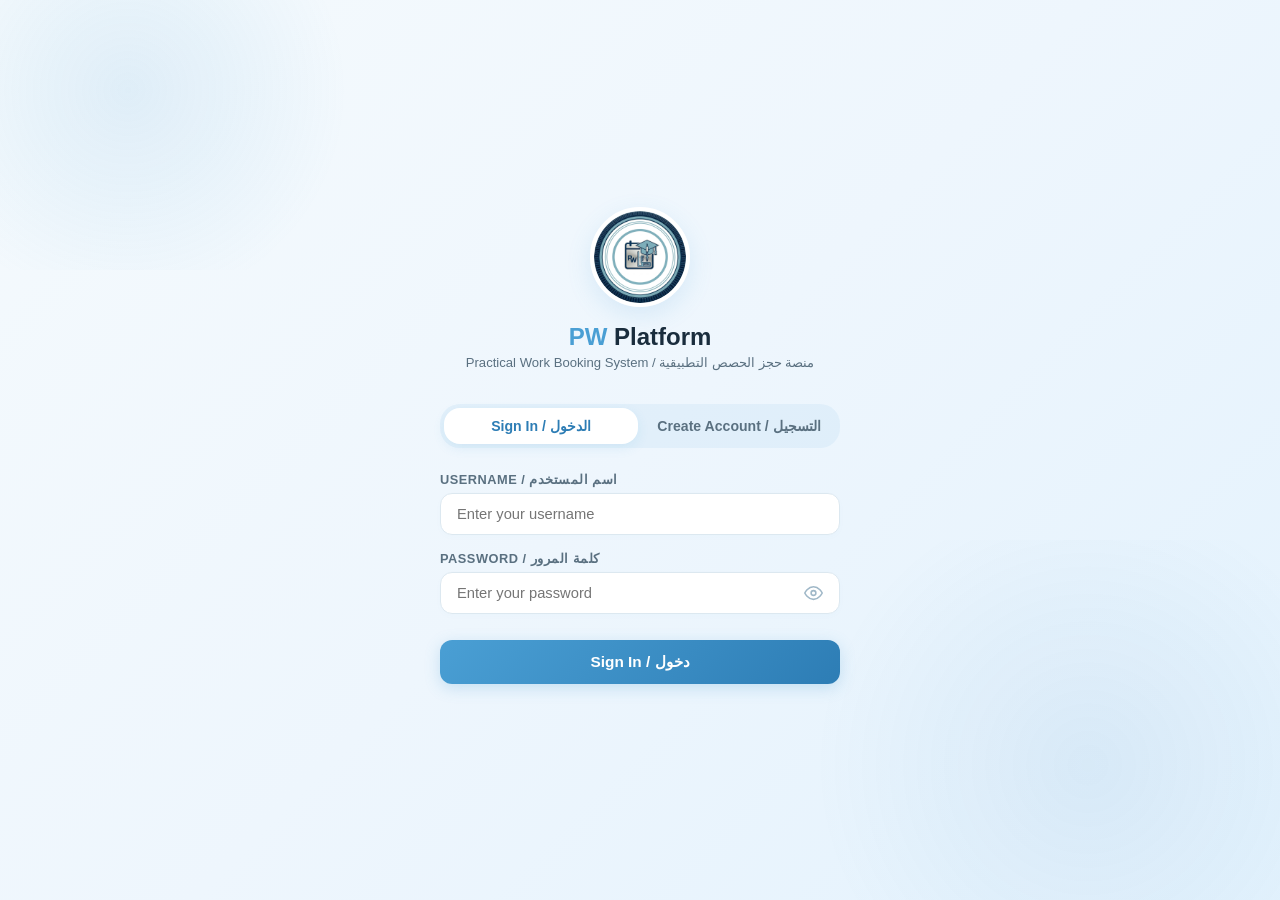
<file: index.html>
<!DOCTYPE html>
<html lang="en">
<head>
    <meta charset="UTF-8">
    <meta name="viewport" content="width=device-width, initial-scale=1.0">
    <title>PW Platform - Sign In</title>
    <style>
        :root {
            --primary: #4a9fd4;
            --primary-dark: #2d7db5;
            --primary-bg: #eef6fd;
            --primary-soft: #cde5f6;
            --gray-text: #5a7080;
            --dark-text: #1a2d3d;
        }
        
        * {
            box-sizing: border-box;
            margin: 0;
            padding: 0;
        }
        
        body {
            min-height: 100vh;
            font-family: "Segoe UI", Arial, sans-serif;
            /* خلفية متدرجة تملأ الشاشة بالكامل لتندمج الواجهة معها */
            background: linear-gradient(135deg, #f5fafd 0%, #eef6fd 50%, #e3f2fd 100%);
            display: flex;
            flex-direction: column;
            align-items: center;
            justify-content: center;
            padding: 24px 16px;
            overflow-x: hidden;
        }
        
        /* منطقة اللوقو - في المنتصف فوق */
        .logo-area {
            text-align: center;
            margin-bottom: 24px;
            z-index: 1;
            position: relative;
        }
        
        .logo-img {
            width: 100px;
            height: 100px;
            object-fit: cover;
            border-radius: 50%;
            border: 4px solid white;
            box-shadow: 0 8px 24px rgba(74, 159, 212, 0.15);
            margin-bottom: 12px;
            transition: transform 0.3s ease;
        }
        
        .logo-img:hover {
            transform: scale(1.03);
        }
        
        .logo-text {
            font-size: 1.5rem;
            font-weight: 800;
            color: var(--dark-text);
        }
        
        .logo-text b {
            color: var(--primary);
        }
        
        .logo-subtitle {
            font-size: 0.82rem;
            color: var(--gray-text);
            margin-top: 4px;
            font-weight: 500;
        }
        
        /* كارد تسجيل الدخول - مدمج وبدون حواف قاسية ليظهر كجزء من الشاشة */
        .auth-container {
            width: 100%;
            max-width: 420px;
            background: transparent; /* شفاف للتوافق الكامل مع الشاشة */
            padding: 10px 10px;
            position: relative;
            z-index: 1;
        }
        
        .tab-buttons {
            display: flex;
            background: rgba(74, 159, 212, 0.08);
            border-radius: 20px;
            padding: 4px;
            margin-bottom: 24px;
            gap: 4px;
        }
        
        .tab-btn {
            flex: 1;
            padding: 10px;
            border: none;
            background: transparent;
            border-radius: 16px;
            font-size: 0.88rem;
            cursor: pointer;
            color: var(--gray-text);
            transition: all 0.25s ease;
            font-weight: 600;
        }
        
        .tab-btn.active {
            background: white;
            color: var(--primary-dark);
            font-weight: 700;
            box-shadow: 0 4px 12px rgba(74, 159, 212, 0.12);
        }
        
        .auth-label {
            display: block;
            font-size: 0.8rem;
            font-weight: 700;
            color: var(--gray-text);
            margin-bottom: 6px;
            text-transform: uppercase;
            letter-spacing: 0.5px;
        }
        
        .input-wrapper {
            position: relative;
            margin-bottom: 16px;
        }
        
        .auth-input {
            width: 100%;
            padding: 12px 16px;
            border: 1.5px solid #dce8f0;
            border-radius: 12px;
            font-size: 0.92rem;
            outline: none;
            transition: all 0.25s ease;
            background: white;
            color: var(--dark-text);
            box-shadow: 0 2px 6px rgba(74, 159, 212, 0.02);
        }
        
        .auth-input:focus {
            border-color: var(--primary);
            background: white;
            box-shadow: 0 0 0 4px rgba(74, 159, 212, 0.14);
        }
        
        .auth-input.has-toggle {
            padding-right: 46px;
        }
        
        .eye-btn {
            position: absolute;
            right: 14px;
            top: 50%;
            transform: translateY(-50%);
            background: none;
            border: none;
            cursor: pointer;
            padding: 3px;
            color: #a0b8c8;
            transition: color 0.2s;
            display: flex;
            align-items: center;
        }
        
        .eye-btn:hover {
            color: var(--primary);
        }
        
        .eye-btn svg {
            width: 19px;
            height: 19px;
            stroke: currentColor;
            fill: none;
            stroke-width: 2;
            stroke-linecap: round;
            stroke-linejoin: round;
        }
        
        .auth-btn {
            width: 100%;
            padding: 13px;
            background: linear-gradient(135deg, var(--primary), var(--primary-dark));
            color: white;
            border: none;
            border-radius: 12px;
            font-size: 0.96rem;
            font-weight: 700;
            cursor: pointer;
            transition: all 0.25s ease;
            box-shadow: 0 4px 15px rgba(74, 159, 212, 0.25);
            margin-top: 10px;
        }
        
        .auth-btn:hover {
            transform: translateY(-1px);
            box-shadow: 0 6px 20px rgba(74, 159, 212, 0.35);
        }
        
        .auth-btn:active {
            transform: translateY(0);
        }
        
        .auth-btn:disabled {
            opacity: 0.6;
            cursor: not-allowed;
            transform: none;
            box-shadow: none;
        }
        
        .auth-message {
            padding: 12px 16px;
            border-radius: 10px;
            font-size: 0.86rem;
            margin-bottom: 20px;
            display: none;
            line-height: 1.5;
        }
        
        .auth-message.error {
            background: #fdecea;
            color: #a33;
            border-left: 4px solid #e05c5c;
        }
        
        .auth-message.success {
            background: #edfaf3;
            color: #2d7a57;
            border-left: 4px solid #4caf80;
        }
        
        .auth-message.warning {
            background: #fff8e6;
            color: #7a5a00;
            border-left: 4px solid #e09a3b;
        }
        
        .register-note {
            background: rgba(74, 159, 212, 0.05);
            border: 1px solid var(--primary-soft);
            border-radius: 10px;
            padding: 12px;
            font-size: 0.8rem;
            color: #3d6f90;
            margin-bottom: 20px;
            text-align: center;
            line-height: 1.5;
        }
        
        .pending-notice {
            background: #fff8e6;
            border: 1px solid #f0d080;
            border-radius: 10px;
            padding: 12px;
            font-size: 0.84rem;
            color: #7a5a00;
            text-align: center;
            display: none;
            margin-top: 15px;
            line-height: 1.5;
        }
        
        hr {
            border: none;
            border-top: 1px solid #dce8f0;
            margin: 20px 0 15px;
        }
        
        /* الدوائر المتدرجة في الخلفية لجمال بصري إضافي */
        .bg-glow-1 {
            position: fixed;
            top: -10%;
            left: -10%;
            width: 40%;
            height: 40%;
            background: radial-gradient(circle, rgba(74,159,212,0.12) 0%, transparent 70%);
            z-index: 0;
            pointer-events: none;
        }
        
        .bg-glow-2 {
            position: fixed;
            bottom: -10%;
            right: -10%;
            width: 50%;
            height: 50%;
            background: radial-gradient(circle, rgba(45,125,181,0.08) 0%, transparent 70%);
            z-index: 0;
            pointer-events: none;
        }
    </style>
</head>
<body>

<div class="bg-glow-1"></div>
<div class="bg-glow-2"></div>

<!-- منطقة اللوقو - في المنتصف فوق -->
<div class="logo-area">
    <img class="logo-img" id="logoImg" src="logo.jpg" alt="PW Platform Logo">
    <div class="logo-text"><b>PW</b> Platform</div>
    <div class="logo-subtitle">Practical Work Booking System / منصة حجز الحصص التطبيقية</div>
</div>

<div class="auth-container">
    <div class="tab-buttons">
        <button class="tab-btn active" onclick="switchTab('login')">Sign In / الدخول</button>
        <button class="tab-btn" onclick="switchTab('register')">Create Account / التسجيل</button>
    </div>
    
    <div class="auth-message" id="authMessage"></div>

    <!-- نموذج تسجيل الدخول -->
    <div id="loginForm">
        <div>
            <label class="auth-label">Username / اسم المستخدم</label>
            <div class="input-wrapper">
                <input type="text" class="auth-input" id="loginUsername" placeholder="Enter your username" autocomplete="username">
            </div>
        </div>
        <div>
            <label class="auth-label">Password / كلمة المرور</label>
            <div class="input-wrapper">
                <input type="password" class="auth-input has-toggle" id="loginPassword" placeholder="Enter your password" autocomplete="current-password">
                <button class="eye-btn" type="button" onclick="togglePassword('loginPassword',this)">
                    <svg viewBox="0 0 24 24"><path d="M1 12s4-8 11-8 11 8 11 8-4 8-11 8-11-8-11-8z"/><circle cx="12" cy="12" r="3"/></svg>
                </button>
            </div>
        </div>
        <button class="auth-btn" onclick="handleLogin()" id="loginBtn">Sign In / دخول</button>
    </div>

    <!-- نموذج طلب فتح حساب جديد -->
    <div id="registerForm" style="display:none;">
        <div class="register-note">
            Fill the form below. The administrator will review your request and approve it.<br>
            املأ النموذج أدناه، وسيقوم المسؤول بمراجعة حسابك وتفعيله في أقرب وقت.
        </div>
        <div>
            <label class="auth-label">Full Name * / الاسم الكامل</label>
            <div class="input-wrapper">
                <input type="text" class="auth-input" id="regFullName" placeholder="Your full name">
            </div>
        </div>
        <div>
            <label class="auth-label">Username * / اسم المستخدم</label>
            <div class="input-wrapper">
                <input type="text" class="auth-input" id="regUsername" placeholder="Choose a username">
            </div>
        </div>
        <div>
            <label class="auth-label">Email (optional) / البريد الإلكتروني</label>
            <div class="input-wrapper">
                <input type="email" class="auth-input" id="regEmail" placeholder="your@email.com">
            </div>
        </div>
        <div>
            <label class="auth-label">Password * / كلمة المرور</label>
            <div class="input-wrapper">
                <input type="password" class="auth-input" id="regPassword" placeholder="At least 6 characters">
            </div>
        </div>
        <div>
            <label class="auth-label">Confirm Password * / تأكيد كلمة المرور</label>
            <div class="input-wrapper">
                <input type="password" class="auth-input" id="regConfirm" placeholder="Repeat your password">
            </div>
        </div>
        <button class="auth-btn" onclick="handleRegister()" id="registerBtn">Create Account / تسجيل الطلب</button>
        <div class="pending-notice" id="pendingNotice">&#10003; Request submitted! Please wait for admin approval.</div>
        <hr>
        <p style="font-size:0.72rem;color:#b0c0cc;text-align:center;">Admin and Teacher accounts are created by the system administrator only.</p>
    </div>
</div>

<script>
const API_BASE='backend/api';

document.addEventListener('DOMContentLoaded',()=>{
    checkExistingSession();
    document.getElementById('loginPassword').addEventListener('keydown',e=>{if(e.key==='Enter')handleLogin();});
    document.getElementById('loginUsername').addEventListener('keydown',e=>{if(e.key==='Enter')handleLogin();});
});

async function checkExistingSession(){
    try{
        const r=await fetch(`${API_BASE}/auth.php?action=check`);
        const d=await r.json();
        if(d.success && d.role){
            redirectByRole(d.role);
        }
    }catch(e){}
}

function switchTab(tab){
    clearMessage();
    document.getElementById('pendingNotice').style.display='none';
    const l=tab==='login';
    document.getElementById('loginForm').style.display=l?'block':'none';
    document.getElementById('registerForm').style.display=l?'none':'block';
    document.querySelectorAll('.tab-btn')[0].classList.toggle('active',l);
    document.querySelectorAll('.tab-btn')[1].classList.toggle('active',!l);
}

function togglePassword(id,btn){
    const i=document.getElementById(id);
    const s=btn.querySelector('svg');
    const h=i.type==='password';
    i.type=h?'text':'password';
    s.innerHTML=h
        ?`<path d="M17.94 17.94A10.07 10.07 0 0 1 12 20c-7 0-11-8-11-8a18.45 18.45 0 0 1 5.06-5.94"/><path d="M9.9 4.24A9.12 9.12 0 0 1 12 4c7 0 11 8 11 8a18.5 18.5 0 0 1-2.16 3.19"/><line x1="1" y1="1" x2="23" y2="23"/>`
        :`<path d="M1 12s4-8 11-8 11 8 11 8-4 8-11 8-11-8-11-8z"/><circle cx="12" cy="12" r="3"/>`;
}

async function handleLogin(){
    const u=document.getElementById('loginUsername').value.trim();
    const p=document.getElementById('loginPassword').value;
    if(!u||!p){showMessage('Please enter username and password / يرجى إدخال اسم المستخدم وكلمة المرور','error');return;}
    const btn=document.getElementById('loginBtn');btn.disabled=true;btn.textContent='Signing in...';
    try{
        const r=await fetch(`${API_BASE}/auth.php?action=login`,{
            method:'POST',
            headers:{'Content-Type':'application/json'},
            body:JSON.stringify({username:u,password:p})
        });
        const d=await r.json();
        if(d.success){
            showMessage(`Welcome, ${d.name}!`,'success');
            setTimeout(()=>redirectByRole(d.role),600);
        } else {
            const t=(d.message||'').toLowerCase().includes('pending')?'warning':'error';
            showMessage(d.message,t);
            btn.disabled=false;btn.textContent='Sign In / دخول';
        }
    }catch(e){
        showMessage('Connection error. Make sure XAMPP is running. / خطأ في الاتصال بالخادم.','error');
        btn.disabled=false;btn.textContent='Sign In / دخول';
    }
}

async function handleRegister(){
    const fn=document.getElementById('regFullName').value.trim();
    const un=document.getElementById('regUsername').value.trim();
    const em=document.getElementById('regEmail').value.trim();
    const pw=document.getElementById('regPassword').value;
    const cf=document.getElementById('regConfirm').value;
    
    if(!fn||!un||!pw){showMessage('Please fill all required fields / يرجى ملء الحقول الإجبارية','error');return;}
    if(pw.length<6){showMessage('Password must be at least 6 characters / يجب أن تكون كلمة المرور 6 أحرف على الأقل','error');return;}
    if(pw!==cf){showMessage('Passwords do not match / كلمات المرور غير متطابقة','error');return;}
    
    const btn=document.getElementById('registerBtn');btn.disabled=true;btn.textContent='Creating account...';
    try{
        const r=await fetch(`${API_BASE}/auth.php?action=register`,{
            method:'POST',
            headers:{'Content-Type':'application/json'},
            body:JSON.stringify({full_name:fn,username:un,email:em,password:pw})
        });
        const d=await r.json();
        if(d.success){
            showMessage('Account request submitted! / تم تسجيل طلبك بنجاح','success');
            document.getElementById('pendingNotice').style.display='block';
            ['regFullName','regUsername','regEmail','regPassword','regConfirm'].forEach(id=>document.getElementById(id).value='');
        } else {
            showMessage(d.message||'Registration failed','error');
        }
    }catch(e){
        showMessage('Connection error. Make sure XAMPP is running.','error');
    }
    btn.disabled=false;btn.textContent='Create Account / تسجيل الطلب';
}

function redirectByRole(r){
    const p={
        admin:'frontend/pages/admin.html',
        teacher:'frontend/pages/teacher.html',
        student:'frontend/pages/student.html'
    };
    window.location.href=p[r]||'index.html';
}

function showMessage(m,t){
    const el=document.getElementById('authMessage');
    el.textContent=m;
    el.className=`auth-message ${t}`;
    el.style.display='block';
}

function clearMessage(){
    document.getElementById('authMessage').style.display='none';
}
</script>
</body>
</html>
</file>
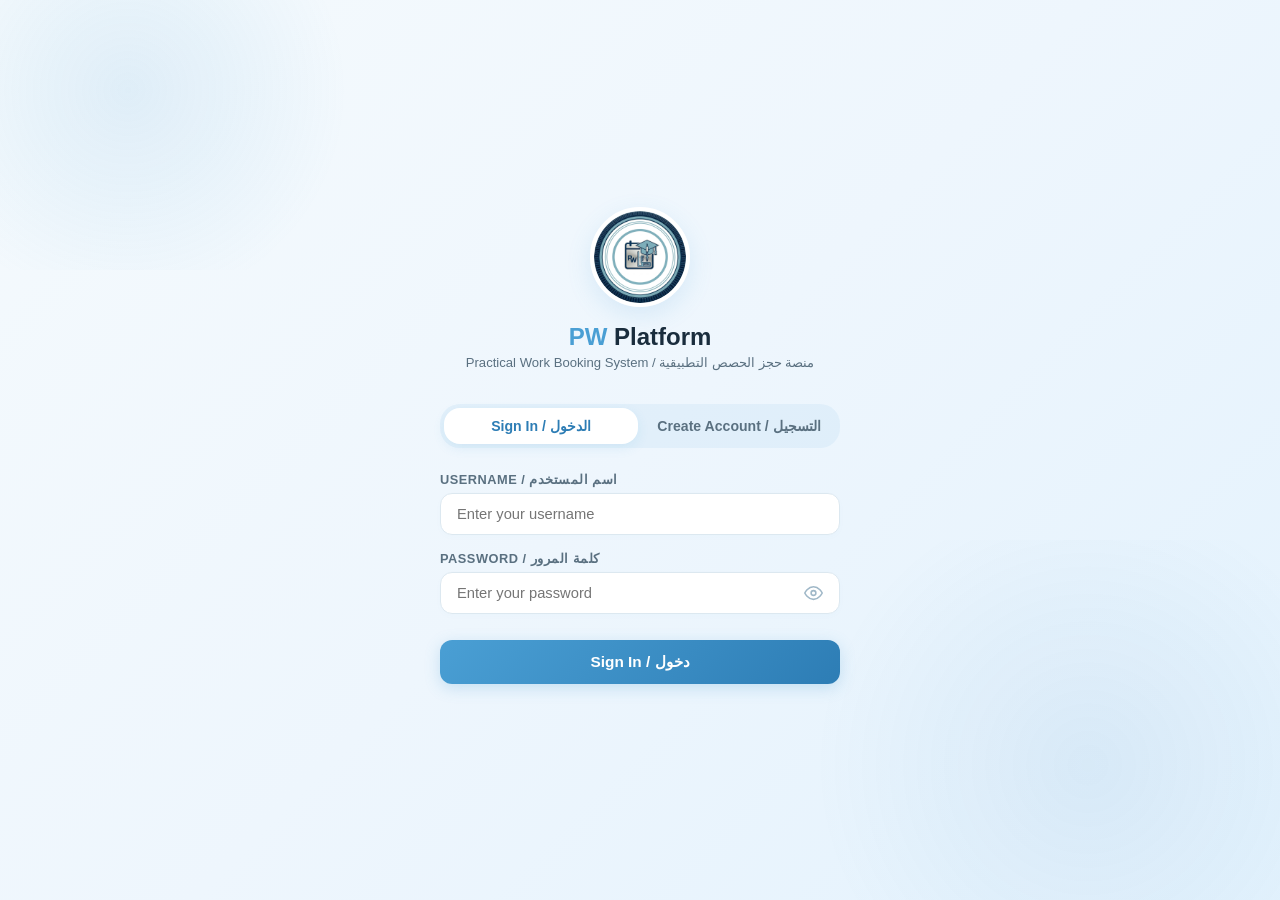
<file: frontend/pages/admin.html>
<!DOCTYPE html>
<html lang="en">
<head>
    <meta charset="UTF-8">
    <meta name="viewport" content="width=device-width, initial-scale=1.0">
    <title>Admin Dashboard - PW Platform</title>
    <link href="https://cdn.jsdelivr.net/npm/bootstrap@5.3.0/dist/css/bootstrap.min.css" rel="stylesheet">
    <link rel="stylesheet" href="../css/style.css">
    <style>
        .stat-card {
            cursor: pointer;
            transition: transform 0.15s, box-shadow 0.15s, border-color 0.15s;
            border: 2px solid #eef2f6;
            user-select: none;
        }
        .stat-card:hover { transform: translateY(-2px); box-shadow: 0 6px 22px rgba(74,159,212,0.18); }
        .stat-card.active-card {
            border-color: #4a9fd4;
            border-bottom-color: white;
            border-bottom-left-radius: 0;
            border-bottom-right-radius: 0;
            position: relative; z-index: 3; margin-bottom: -2px;
        }
        .stat-card .stat-hint { font-size: 0.7rem; color: #b0c4d0; margin-top: 3px; }
        #statsRow { margin-bottom: 0 !important; position: relative; z-index: 2; }

        .sortable-th { cursor: pointer; user-select: none; white-space: nowrap; }
        .sortable-th:hover { color: #4a9fd4; }

        .users-panel-wrap {
            background: white; border-radius: 12px;
            border: 2px solid #4a9fd4;
            box-shadow: 0 6px 18px rgba(74,159,212,0.10);
            overflow: hidden; position: relative; z-index: 1; display: none;
        }
        .users-panel-wrap.show { display: block; }
        .panel-header {
            display: flex; align-items: center; justify-content: space-between;
            padding: 12px 20px 10px; border-bottom: 1.5px solid #f0f6fc;
        }
        .panel-header-title { font-size: 0.97rem; font-weight: 700; color: #1a2d3d; }
        .panel-header-count { font-size: 0.82rem; color: #a0b4c0; font-weight: 600; }
        .panel-body { padding: 6px 20px 14px; max-height: 300px; overflow-y: auto; }

        .user-row {
            display: flex; align-items: center; justify-content: space-between;
            padding: 8px 0; border-bottom: 1px solid #f4f8fc; font-size: 0.84rem;
        }
        .user-row:last-child { border-bottom: none; }
        .user-row-name { font-weight: 600; color: #1a2d3d; }
        .user-row-sub  { color: #90a4b0; font-size: 0.77rem; }

        .pending-badge {
            background: #e09a3b; color: white; border-radius: 12px;
            padding: 1px 8px; font-size: 0.72rem; font-weight: 700; margin-left: 6px;
        }
        .role-pick-btn {
            flex: 1; padding: 10px 14px; border: 2px solid #e0eaf2;
            border-radius: 9px; background: #f8fbfe; cursor: pointer;
            font-size: 0.87rem; color: #5a7080; transition: all 0.18s; font-weight: 600;
        }
        .role-pick-btn.selected             { border-color: #4a9fd4; background: #eef6fd; color: #2d7db5; }
        .role-pick-btn.teacher-sel.selected { border-color: #7b5ea7; background: #f3eeff; color: #7b5ea7; }
    </style>
<script>
async function authFetch(url,options={}){
    options.credentials='include';
    const r=await fetch(url,options);
    if(r.status===401){window.location.href='../../index.html';return r;}
    return r;
}
</script></head>
<body>

<nav class="navbar-custom" style="position:fixed;top:0;width:100%;z-index:200;">
    <a class="navbar-brand-custom" href="#">PW <span>Platform</span></a>
    <div class="nav-user-info">
        <span id="navUserName">Admin</span>
        <span class="nav-role-badge">Admin</span>
        <button class="btn-secondary-custom" onclick="logout()" style="padding:5px 12px;font-size:0.82rem;">Logout</button>
    </div>
</nav>

<div class="sidebar" style="top:60px;">
    <div class="sidebar-section-title">Dashboard</div>
    <a href="#" class="sidebar-link active" onclick="showSection('dashboard',this)">Overview</a>
    <div class="sidebar-section-title">Management</div>
    <a href="#" class="sidebar-link" onclick="showSection('levels',this)">Academic Levels</a>
    <a href="#" class="sidebar-link" onclick="showSection('users',this)">Users</a>
    <a href="#" class="sidebar-link" onclick="showSection('pending',this)">
        Pending Approvals
        <span class="pending-badge" id="pendingSidebarBadge" style="display:none;">0</span>
    </a>
    <a href="#" class="sidebar-link" onclick="showSection('pws',this)">All PW Sessions</a>
    <a href="#" class="sidebar-link" onclick="showSection('missed',this)">Missed Sessions / الحصص الفائتة</a>
</div>

<div class="main-content" style="margin-top:60px;">

    <!-- === Overview === -->
    <div id="section-dashboard">
        <p class="page-title">Admin Dashboard</p>
        <p class="page-subtitle">Click a card to show its details below</p>

        
        <div class="row g-3" id="statsRow" style="margin-bottom:0;">
            <div class="col text-center"><div class="loading-spinner"></div></div>
        </div>

        
        <div class="users-panel-wrap" id="usersPanel">
            <div class="panel-header">
                <span class="panel-header-title" id="panelTitle"></span>
                <span class="panel-header-count" id="panelCount"></span>
            </div>
            <div class="panel-body" id="panelBody"></div>
        </div>

        <div style="margin-bottom:24px;"></div>
    </div>

    <!-- === Academic Levels === -->
    <div id="section-levels" style="display:none;">
        <p class="page-title">Academic Levels</p>
        <p class="page-subtitle">Manage levels like L1, L2, Ing1, M1...</p>
        <div class="card-custom">
            <div class="card-title-custom">Add New Level</div>
            <div class="row g-2 align-items-end">
                <div class="col-auto"><label class="form-label-custom">Level Name</label><input type="text" class="form-control-custom" id="levelName" placeholder="e.g. L3" style="width:160px;"></div>
                <div class="col-auto"><label class="form-label-custom">Description</label><input type="text" class="form-control-custom" id="levelDesc" placeholder="e.g. Licence 3rd year" style="width:220px;"></div>
                <div class="col-auto"><button class="btn-main" onclick="addLevel()">Add Level</button></div>
            </div>
            <div id="levelMsg" class="mt-2"></div>
        </div>
        <div class="card-custom"><div class="card-title-custom">Existing Levels</div><div id="levelsTable"></div></div>
    </div>

    <!-- === Users === -->
    <div id="section-users" style="display:none;">
        <p class="page-title">User Management</p>
        <p class="page-subtitle">Click Name / Role / Level to sort</p>
        <div class="card-custom">
            <div class="card-title-custom">Add Admin or Teacher</div>
            <div class="row g-2">
                <div class="col-md-3"><label class="form-label-custom">Full Name</label><input type="text" class="form-control-custom" id="newUserName" placeholder="Full name"></div>
                <div class="col-md-2"><label class="form-label-custom">Username</label><input type="text" class="form-control-custom" id="newUserUsername" placeholder="Username"></div>
                <div class="col-md-3"><label class="form-label-custom">Email</label><input type="email" class="form-control-custom" id="newUserEmail" placeholder="email@example.com"></div>
                <div class="col-md-2"><label class="form-label-custom">Password</label><input type="password" class="form-control-custom" id="newUserPass" placeholder="Password"></div>
                <div class="col-md-1"><label class="form-label-custom">Role</label><select class="form-control-custom" id="newUserRole"><option value="teacher">Teacher</option><option value="admin">Admin</option></select></div>
                <div class="col-md-1 d-flex align-items-end"><button class="btn-main w-100" onclick="addUser()">Add</button></div>
            </div>
            <div id="userMsg" class="mt-2"></div>
        </div>
        <div class="card-custom"><div class="card-title-custom">All Users</div><div id="usersTable"></div></div>
    </div>

    <!-- === Pending Approvals === -->
    <div id="section-pending" style="display:none;">
        <p class="page-title">Pending Approvals</p>
        <p class="page-subtitle">Approve new accounts and assign each person a role</p>
        <div class="card-custom"><div id="pendingTable"><div class="loading-spinner"></div></div></div>
    </div>

    <!-- === All PW Sessions === -->
    <div id="section-pws" style="display:none;">
        <p class="page-title">All PW Sessions</p>
        <p class="page-subtitle">View and manage all practical work sessions</p>
        <div class="card-custom"><div id="pwsTable"></div></div>
    </div>

    <!-- === Missed Sessions === -->
    <div id="section-missed" style="display:none;">
        <p class="page-title">Missed Sessions / الحصص الفائتة للطلاب</p>
        <p class="page-subtitle">List of students who missed their sessions because of delay, grouped by academic level</p>
        <div class="card-custom">
            <div id="missedTable"><div class="loading-spinner"></div></div>
        </div>
    </div>
</div>

<!-- Modal: Confirm Delete -->
<div class="modal-overlay" id="confirmModal">
    <div class="modal-box">
        <div class="modal-title">Confirm Delete</div>
        <p style="font-size:0.9rem;color:#666;" id="confirmMsg">Are you sure?</p>
        <div class="mt-3 d-flex gap-2 justify-content-end">
            <button class="btn-secondary-custom" onclick="closeModal('confirmModal')">Cancel</button>
            <button class="btn-danger-custom" id="confirmBtn">Delete</button>
        </div>
    </div>
</div>


<div class="modal-overlay" id="approveModal">
    <div class="modal-box" style="max-width:420px;">
        <div class="modal-title">Approve Account</div>
        <p style="font-size:0.85rem;color:#5a7080;margin-bottom:16px;">
            Assign a role to: <strong id="approveUserName">—</strong>
        </p>
        <label class="form-label-custom" style="margin-bottom:8px;">Select Role</label>
        <div style="display:flex;gap:10px;margin-bottom:16px;">
            <button class="role-pick-btn selected" id="btnPickStudent" onclick="pickRole('student')">Student</button>
            <button class="role-pick-btn teacher-sel" id="btnPickTeacher" onclick="pickRole('teacher')">Teacher</button>
        </div>
        
        <div id="levelPickRow">
            <label class="form-label-custom" style="margin-bottom:6px;">Academic Level *</label>
            <select class="form-control-custom" id="approveLevel" onchange="onApproveLevelChange()"
                    style="width:100%;margin-bottom:10px;">
                <option value="">— Select level —</option>
            </select>
            
            <div id="approveGroupRow" style="display:none;">
                <label class="form-label-custom" style="margin-bottom:6px;">Group Number</label>
                <select class="form-control-custom" id="approveGroup" style="width:100%;">
                    <option value="">— Select group (optional) —</option>
                </select>
            </div>
        </div>
        <div class="mt-3 d-flex gap-2 justify-content-end">
            <button class="btn-secondary-custom" onclick="closeModal('approveModal')">Cancel</button>
            <button class="btn-main" onclick="confirmApprove()">Approve</button>
        </div>
    </div>
</div>

<script>
const API = '../../backend/api';
let pendingDelete  = null;
let approveUserId  = null;
let selectedRole   = 'student';
let allLevels      = [];
let _users         = [];
let _pending       = [];
let _pws           = [];
let _activePanel   = null;
let _usersData     = [];
let _usersSortCol  = 'role';
let _usersSortDir  = 'asc';

document.addEventListener('DOMContentLoaded', async () => {
    await verifyAdmin();
    await loadAllLevels();
    loadStats();
    loadPendingBadge();
});

async function verifyAdmin() {
    try {
        const r = await authFetch(`${API}/auth.php?action=check`);
        const d = await r.json();
        if (!d.success || d.role !== 'admin') window.location.href = '../../index.html';
        else document.getElementById('navUserName').textContent = d.name;
    } catch(e) { window.location.href = '../../index.html'; }
}

async function loadAllLevels() {
    const r = await authFetch(`${API}/admin.php?action=get_levels`);
    const d = await r.json();
    if (d.success) allLevels = d.levels;
}

function showSection(name, el) {
    document.querySelectorAll('[id^="section-"]').forEach(s => s.style.display = 'none');
    document.querySelectorAll('.sidebar-link').forEach(l => l.classList.remove('active'));
    document.getElementById(`section-${name}`).style.display = 'block';
    if (el) el.classList.add('active');
    ({ dashboard: () => { loadStats(); }, levels: loadLevels, users: loadUsers,
       pending: loadPendingList, pws: loadAllPWs, missed: loadMissedList })[name]?.();
}

let _missed = [];

async function loadStats() {
    const [r1, r2, r3, r4] = await Promise.all([
        authFetch(`${API}/admin.php?action=stats`),
        authFetch(`${API}/admin.php?action=get_users`),
        authFetch(`${API}/admin.php?action=get_pending`),
        authFetch(`${API}/admin.php?action=get_missed_sessions`)
    ]);
    const dS = await r1.json();
    const dU = await r2.json();
    const dP = await r3.json();
    const dM = await r4.json();

    _users   = dU.success ? dU.users   : [];
    _pending = dP.success ? dP.pending : [];
    _missed  = dM.success ? dM.missed_sessions : [];
    if (!dS.success) return;

    const rPws = await authFetch(`${API}/admin.php?action=get_pws`);
    const dPws = await rPws.json();
    _pws = dPws.success ? dPws.pws : [];

    const s        = dS.stats;
    const students = _users.filter(u => u.role === 'student');
    const teachers = _users.filter(u => u.role === 'teacher');
    const admins   = _users.filter(u => u.role === 'admin');

    const card = (id, count, label, type, extra='') =>
        `<div class="col">
            <div class="stat-card${_activePanel===type?' active-card':''}" id="card-${id}"
                 onclick="togglePanel('${type}','${label}',${count})">
                <span class="stat-number">${count}</span>
                <div class="stat-label">${label}</div>
                <div class="stat-hint">click for details</div>
            </div>
         </div>`;

    document.getElementById('statsRow').innerHTML =
        card('students',    students.length,         'Students',           'students') +
        card('teachers',    teachers.length,         'Teachers',           'teachers') +
        card('pws',         _pws.length,             'PW Sessions',        'pws')      +
        card('reservations',s.total_reservations,    'Reservations',       'reservations') +
        card('admins',      admins.length,            'Admins',             'admins')   +
        card('pending',     _pending.length,          'Pending',            'pending')  +
        card('missed',      s.total_missed || 0,     'Missed Sessions',    'missed');

    if (_activePanel) {
        const titles = { students:'Students', teachers:'Teachers', admins:'Admins',
                         pending:'Pending Approvals', pws:'PW Sessions', reservations:'Reservations', missed:'Missed Sessions' };
        const counts = { students:students.length, teachers:teachers.length, admins:admins.length,
                         pending:_pending.length, pws:_pws.length, reservations:s.total_reservations, missed:_missed.length };
        if (titles[_activePanel]) _renderPanel(_activePanel, titles[_activePanel], counts[_activePanel]);
    }
}

function togglePanel(type, title, count) {
    if (_activePanel === type) {
        _activePanel = null;
        document.getElementById('usersPanel').classList.remove('show');
        document.querySelectorAll('.stat-card').forEach(c => c.classList.remove('active-card'));
        return;
    }
    document.querySelectorAll('.stat-card').forEach(c => c.classList.remove('active-card'));
    document.getElementById(`card-${type === 'students' ? 'students' :
                                    type === 'teachers' ? 'teachers' :
                                    type === 'pws'      ? 'pws'      :
                                    type === 'admins'   ? 'admins'   :
                                    type === 'pending'  ? 'pending'  :
                                    type === 'missed'   ? 'missed'   : 'reservations'}`)
            ?.classList.add('active-card');
    _activePanel = type;
    _renderPanel(type, title, count);
}

function _renderPanel(type, title, count) {
    document.getElementById('panelTitle').textContent = title;
    document.getElementById('panelCount').textContent = `${count} total`;
    document.getElementById('panelBody').innerHTML    = _buildPanelRows(type);
    document.getElementById('usersPanel').classList.add('show');
}

function _buildPanelRows(type) {
    let list = [];
    if (type === 'students')     list = _users.filter(u => u.role === 'student');
    if (type === 'teachers')     list = _users.filter(u => u.role === 'teacher');
    if (type === 'admins')       list = _users.filter(u => u.role === 'admin');
    if (type === 'pending')      list = _pending;
    if (type === 'pws')          list = _pws;
    if (type === 'reservations') list = _pws.filter(pw => pw.total_reservations > 0);
    if (type === 'missed')       list = _missed || [];

    if (!list.length)
        return `<p style="color:#aaa;font-size:0.84rem;padding:10px 0;">No records found.</p>`;

    if (type === 'pws' || type === 'reservations') {
        return list.map(pw => `
            <div class="user-row">
                <div>
                    <div class="user-row-name">${pw.title}</div>
                    <div class="user-row-sub">${pw.teacher_name} &middot; ${pw.level_name}
                        ${type==='reservations' ? ' &middot; <strong>'+pw.total_reservations+' reserved</strong>' : ''}
                    </div>
                </div>
                <span class="badge-${pw.is_active=='1'?'active':'inactive'}" style="font-size:0.72rem;">
                    ${pw.is_active=='1'?'Active':'Off'}
                </span>
            </div>`).join('');
    }

    if (type === 'pending') {
        return list.map(u => `
            <div class="user-row">
                <div>
                    <div class="user-row-name">${u.full_name}</div>
                    <div class="user-row-sub">@${u.username}${u.email?' &middot; '+u.email:''}</div>
                </div>
                <div style="display:flex;gap:5px;">
                    <button class="btn-main" style="font-size:0.74rem;padding:4px 11px;"
                        onclick="openApproveModal(${u.id},'${u.full_name.replace(/'/g,"\\'")}')">Approve</button>
                    <button class="btn-danger-custom" style="font-size:0.74rem;padding:4px 10px;"
                        onclick="confirmDelete('pending',${u.id},'${u.full_name.replace(/'/g,"\\'")}')">Reject</button>
                </div>
            </div>`).join('');
    }

    if (type === 'missed') {
        return list.map(s => `
            <div class="user-row">
                <div>
                    <div class="user-row-name">${s.student_name} (@${s.username})</div>
                    <div class="user-row-sub">${s.pw_title} &middot; ${s.slot_date} (${s.start_time.substring(0,5)}) &middot; ${s.level_name}</div>
                </div>
                <span class="badge-inactive" style="font-size:0.72rem; background:#fdecea; color:var(--danger);">Missed</span>
            </div>`).join('');
    }

    // students / teachers / admins
    return list.map(u => `
        <div class="user-row">
            <div>
                <div class="user-row-name">${u.full_name}</div>
                <div class="user-row-sub">@${u.username}${u.level_name?' &middot; '+u.level_name:''}</div>
            </div>
            <span class="badge-${u.is_active?'active':'inactive'}" style="font-size:0.72rem;">
                ${u.is_active?'Active':'Off'}
            </span>
        </div>`).join('');
}

async function loadPendingBadge() {
    const r = await authFetch(`${API}/admin.php?action=get_pending`);
    const d = await r.json();
    const b = document.getElementById('pendingSidebarBadge');
    const n = d.success ? d.pending.length : 0;
    b.textContent = n; b.style.display = n > 0 ? 'inline' : 'none';
}

// ── Pending list page ──────────────────────────────────────
async function loadPendingList() {
    const r  = await authFetch(`${API}/admin.php?action=get_pending`);
    const d  = await r.json();
    const el = document.getElementById('pendingTable');
    if (!d.success || !d.pending.length) {
        el.innerHTML='<div class="empty-state"><p>No pending accounts.</p></div>'; return;
    }
    let html=`<table class="table-custom"><thead><tr>
        <th>Full Name</th><th>Username</th><th>Email</th><th>Registered</th><th>Actions</th>
    </tr></thead><tbody>`;
    d.pending.forEach(u => {
        const date = new Date(u.created_at).toLocaleDateString('en-GB');
        html += `<tr><td><strong>${u.full_name}</strong></td><td>${u.username}</td>
            <td>${u.email||'—'}</td><td>${date}</td>
            <td style="display:flex;gap:6px;">
                <button class="btn-main" style="font-size:0.8rem;padding:5px 14px;"
                    onclick="openApproveModal(${u.id},'${u.full_name.replace(/'/g,"\\'")}')">Approve</button>
                <button class="btn-danger-custom"
                    onclick="confirmDelete('pending',${u.id},'${u.full_name.replace(/'/g,"\\'")}')">Reject</button>
            </td></tr>`;
    });
    el.innerHTML = html + '</tbody></table>';
}

function openApproveModal(userId, userName) {
    approveUserId = userId; selectedRole = 'student';
    document.getElementById('approveUserName').textContent = userName;
    pickRole('student');
    const sel = document.getElementById('approveLevel');
    sel.innerHTML = '<option value="">— Select level —</option>';
    allLevels.forEach(l => sel.innerHTML += `<option value="${l.id}">${l.name}${l.description?' — '+l.description:''}</option>`);
    document.getElementById('approveGroupRow').style.display = 'none';
    document.getElementById('approveModal').classList.add('show');
}

function pickRole(role) {
    selectedRole = role;
    document.getElementById('btnPickStudent').classList.toggle('selected', role === 'student');
    document.getElementById('btnPickTeacher').classList.toggle('selected', role === 'teacher');
    document.getElementById('levelPickRow').style.display = role === 'student' ? 'block' : 'none';
    if (role !== 'student') document.getElementById('approveGroupRow').style.display = 'none';
}

async function onApproveLevelChange() {
    const levelId  = document.getElementById('approveLevel').value;
    const groupRow = document.getElementById('approveGroupRow');
    const groupSel = document.getElementById('approveGroup');
    groupRow.style.display = 'none';
    if (!levelId) return;
    const res  = await authFetch(`${API}/teacher.php?action=get_level_groups&level_id=${levelId}`);
    const data = await res.json();
    if (data.success && data.groups.length > 0) {
        groupSel.innerHTML = '<option value="">— Select group (optional) —</option>';
        data.groups.forEach(g => {
            groupSel.innerHTML += `<option value="${g.group_num}">${g.label} (${g.student_count} students)</option>`;
        });
        groupRow.style.display = 'block';
    }
}

async function confirmApprove() {
    const levelId  = parseInt(document.getElementById('approveLevel').value) || null;
    const groupNum = parseInt(document.getElementById('approveGroup')?.value) || null;
    if (selectedRole === 'student' && !levelId) { alert('Please select an academic level.'); return; }
    const r = await authFetch(`${API}/admin.php?action=approve_user`, {
        method:'POST', headers:{'Content-Type':'application/json'},
        body: JSON.stringify({ id: approveUserId, role: selectedRole, level_id: levelId, group_num: groupNum })
    });
    const d = await r.json();
    closeModal('approveModal');
    if (d.success) {
        loadStats(); loadPendingBadge();
        if (document.getElementById('section-pending').style.display !== 'none') loadPendingList();
    } else { alert(d.message || 'Approval failed'); }
}

// ── Academic Levels ────────────────────────────────────────
async function loadLevels() {
    const r = await authFetch(`${API}/admin.php?action=get_levels`);
    const d = await r.json();
    if (!d.success) return;
    if (!d.levels.length) { document.getElementById('levelsTable').innerHTML='<div class="empty-state"><p>No levels yet</p></div>'; return; }
    let html=`<table class="table-custom"><thead><tr><th>Level</th><th>Description</th><th>Action</th></tr></thead><tbody>`;
    d.levels.forEach(l => html+=`<tr><td><strong>${l.name}</strong></td><td>${l.description||'—'}</td>
        <td><button class="btn-danger-custom" onclick="confirmDelete('level',${l.id},'${l.name}')">Delete</button></td></tr>`);
    document.getElementById('levelsTable').innerHTML = html + '</tbody></table>';
}

async function addLevel() {
    const name=document.getElementById('levelName').value.trim();
    const desc=document.getElementById('levelDesc').value.trim();
    if (!name) { showMsg('levelMsg','Level name required','error'); return; }
    const r=await authFetch(`${API}/admin.php?action=add_level`,{method:'POST',headers:{'Content-Type':'application/json'},body:JSON.stringify({name,description:desc})});
    const d=await r.json();
    showMsg('levelMsg',d.message,d.success?'success':'error');
    if (d.success) { document.getElementById('levelName').value=''; document.getElementById('levelDesc').value=''; loadLevels(); await loadAllLevels(); }
}

// ── Users with sortable columns ────────────────────────────
async function loadUsers() {
    const r = await authFetch(`${API}/admin.php?action=get_users`);
    const d = await r.json();
    if (!d.success) return;
    if (!d.users.length) { document.getElementById('usersTable').innerHTML='<div class="empty-state"><p>No users</p></div>'; return; }
    _usersData = d.users;
    _renderUsersTable();
}

function _sortUsers(col) {
    _usersSortDir = (_usersSortCol === col && _usersSortDir === 'asc') ? 'desc' : 'asc';
    _usersSortCol = col;
    _renderUsersTable();
}

function _renderUsersTable() {
    const roleOrder = { admin: 0, teacher: 1, student: 2 };
    const dir = _usersSortDir === 'asc' ? 1 : -1;
    const sorted = [..._usersData].sort((a, b) => {
        if (_usersSortCol === 'name')  return (a.full_name||'').localeCompare(b.full_name||'') * dir;
        if (_usersSortCol === 'role')  return ((roleOrder[a.role]??9) - (roleOrder[b.role]??9)) * dir;
        if (_usersSortCol === 'level') return (a.level_name||'').localeCompare(b.level_name||'') * dir;
        return 0;
    });
    const th = (label, col) => {
        const active = _usersSortCol === col;
        const icon   = !active ? '&#8645;' : (_usersSortDir === 'asc' ? '&#9650;' : '&#9660;');
        const color  = active ? '#4a9fd4' : '#b0c4d0';
        return `<th class="sortable-th" onclick="_sortUsers('${col}')">${label} <span style="font-size:0.72rem;color:${color};">${icon}</span></th>`;
    };
    let html=`<table class="table-custom"><thead><tr>
        ${th('Name','name')}<th>Username</th><th>Email</th>
        ${th('Role','role')}${th('Level','level')}<th>Status</th><th>Actions</th>
    </tr></thead><tbody>`;
    sorted.forEach((u,i) => html+=`<tr>
        <td>${i+1}. ${u.full_name}</td><td>${u.username}</td><td>${u.email||'—'}</td>
        <td><span class="badge-${u.role}">${u.role}</span></td>
        <td>${u.level_name||'—'}</td>
        <td><span class="badge-${u.is_active?'active':'inactive'}">${u.is_active?'Active':'Off'}</span></td>
        <td style="display:flex;gap:6px;">
            <button class="btn-secondary-custom" style="font-size:0.78rem;padding:5px 10px;" onclick="toggleUser(${u.id})">${u.is_active?'Disable':'Enable'}</button>
            <button class="btn-danger-custom" onclick="confirmDelete('user',${u.id},'${u.username}')">Delete</button>
        </td></tr>`);
    document.getElementById('usersTable').innerHTML = html + '</tbody></table>';
}

async function addUser() {
    const p={full_name:document.getElementById('newUserName').value.trim(),
             username:document.getElementById('newUserUsername').value.trim(),
             email:document.getElementById('newUserEmail').value.trim(),
             password:document.getElementById('newUserPass').value,
             role:document.getElementById('newUserRole').value};
    if(!p.full_name||!p.username||!p.password){showMsg('userMsg','Name, username and password required','error');return;}
    const r=await authFetch(`${API}/admin.php?action=add_user`,{method:'POST',headers:{'Content-Type':'application/json'},body:JSON.stringify(p)});
    const d=await r.json();
    showMsg('userMsg',d.message,d.success?'success':'error');
    if(d.success) loadUsers();
}

async function toggleUser(id) {
    await authFetch(`${API}/admin.php?action=toggle_user`,{method:'POST',headers:{'Content-Type':'application/json'},body:JSON.stringify({id})});
    loadUsers();
}

// ── All PW Sessions ────────────────────────────────────────
// ── All PW Sessions — grouped by level ──────────────────────
async function loadAllPWs() {
    const r = await authFetch(`${API}/admin.php?action=get_pws`);
    const d = await r.json();
    const el = document.getElementById('pwsTable');
    if (!d.success || !d.pws.length) {
        el.innerHTML = '<div class="empty-state"><p>No PW sessions</p></div>'; return;
    }
    const byLevel = {};
    d.pws.forEach(pw => {
        const key = pw.level_name || 'Unknown';
        if (!byLevel[key]) byLevel[key] = [];
        byLevel[key].push(pw);
    });
    let html = '';
    Object.keys(byLevel).sort().forEach(level => {
        const pws = byLevel[level];
        html += `<div style="margin-bottom:28px;">
            <div style="display:flex;align-items:center;gap:10px;margin-bottom:10px;">
                <span style="background:linear-gradient(135deg,#4a9fd4,#2d7db5);color:white;
                    border-radius:8px;padding:4px 14px;font-size:0.92rem;font-weight:800;">${level}</span>
                <span style="font-size:0.78rem;color:#a0b4c0;font-weight:600;
                    background:#f0f6fc;border-radius:20px;padding:2px 10px;">
                    ${pws.length} PW${pws.length > 1 ? 's' : ''}</span>
                <div style="flex:1;height:2px;background:linear-gradient(90deg,#d6eaf8,transparent);"></div>
            </div>
            <table class="table-custom" style="margin:0;"><thead><tr>
                <th>Title</th><th>Teacher</th><th>Slots</th><th>Reserved</th><th>Status</th><th>Actions</th>
            </tr></thead><tbody>
            ${pws.map(pw=>`<tr>
                <td><strong>${pw.title}</strong></td><td>${pw.teacher_name}</td>
                <td>${pw.total_slots}</td><td>${pw.total_reservations}</td>
                <td><span class="badge-${pw.is_active?'active':'inactive'}">${pw.is_active?'Active':'Off'}</span></td>
                <td style="display:flex;gap:6px;">
                    <button class="btn-secondary-custom" style="font-size:0.78rem;padding:5px 10px;"
                        onclick="togglePW(${pw.id})">${pw.is_active?'Disable':'Enable'}</button>
                    <button class="btn-danger-custom"
                        onclick="confirmDelete('pw',${pw.id},'${pw.title.replace(/'/g,"\\'")}')">Delete</button>
                </td></tr>`).join('')}
            </tbody></table></div>`;
    });
    el.innerHTML = html;
}

async function togglePW(id) {
    await authFetch(`${API}/admin.php?action=toggle_pw`,{method:'POST',headers:{'Content-Type':'application/json'},body:JSON.stringify({id})});
    loadAllPWs();
}

// ── Modals ─────────────────────────────────────────────────
function confirmDelete(type,id,name) {
    pendingDelete={type,id};
    document.getElementById('confirmMsg').textContent=`"${name}" will be permanently deleted. Continue?`;
    document.getElementById('confirmModal').classList.add('show');
    document.getElementById('confirmBtn').onclick=executeDelete;
}

async function executeDelete() {
    if(!pendingDelete) return;
    closeModal('confirmModal');
    const map={level:'delete_level',user:'delete_user',pw:'delete_pw',pending:'reject_user'};
    await authFetch(`${API}/admin.php?action=${map[pendingDelete.type]}`,{
        method:'POST',headers:{'Content-Type':'application/json'},body:JSON.stringify({id:pendingDelete.id})
    });
    pendingDelete=null;
    loadStats(); loadPendingBadge();
    const sec=document.querySelector('[id^="section-"]:not([style*="none"])')?.id.replace('section-','');
    if(sec==='levels') loadLevels();
    if(sec==='users')  loadUsers();
    if(sec==='pws')    loadAllPWs();
    if(sec==='pending') loadPendingList();
}

function closeModal(id){document.getElementById(id).classList.remove('show');}


async function logout() {
    try {
        await authFetch(`${API}/auth.php?action=logout`);
        localStorage.removeItem('pw_token');
        window.location.href = '../../index.html';
    } catch (e) {
        console.error('Logout error:', e);
    }
}

// ── Missed Sessions list grouped by level ─────────────────────
async function loadMissedList() {
    const r = await authFetch(`${API}/admin.php?action=get_missed_sessions`);
    const d = await r.json();
    const el = document.getElementById('missedTable');
    if (!d.success || !d.missed_sessions.length) {
        el.innerHTML = '<div class="empty-state"><p>No missed sessions found / لا يوجد طلاب متأخرين في النظام حالياً</p></div>';
        return;
    }
    
    const byLevel = {};
    d.missed_sessions.forEach(res => {
        const key = res.level_name || 'Unknown';
        if (!byLevel[key]) byLevel[key] = [];
        byLevel[key].push(res);
    });
    
    let html = '';
    Object.keys(byLevel).sort().forEach(level => {
        const sessions = byLevel[level];
        html += `
        <div style="margin-bottom: 28px;">
            <div style="display: flex; align-items: center; gap: 10px; margin-bottom: 10px; direction: rtl; justify-content: flex-end;">
                <span style="background: linear-gradient(135deg, var(--danger), #c0392b); color: white;
                    border-radius: 8px; padding: 4px 14px; font-size: 0.92rem; font-weight: 800;">${level}</span>
                <span style="font-size: 0.78rem; color: #a0b4c0; font-weight: 600;
                    background: #fdecea; border-radius: 20px; padding: 2px 10px;">
                    ${sessions.length} student${sessions.length > 1 ? 's' : ''} missed
                </span>
                <div style="flex: 1; height: 2px; background: linear-gradient(270deg, #f0c0c0, transparent);"></div>
            </div>
            <div style="overflow-x: auto;">
                <table class="table-custom" style="margin: 0; min-width: 600px;">
                    <thead>
                        <tr>
                            <th>Student Name</th>
                            <th>Username</th>
                            <th>PW Title</th>
                            <th>Date</th>
                            <th>Scheduled Time</th>
                            <th>Status</th>
                        </tr>
                    </thead>
                    <tbody>
                        ${sessions.map(s => `
                            <tr>
                                <td><strong>${s.student_name}</strong></td>
                                <td>@${s.username}</td>
                                <td>${s.pw_title}</td>
                                <td>${s.slot_date}</td>
                                <td>${s.start_time.substring(0,5)} - ${s.end_time.substring(0,5)}</td>
                                <td><span class="badge-inactive" style="background:#fdecea; color:var(--danger); font-size: 0.75rem;">Missed / فائت</span></td>
                            </tr>
                        `).join('')}
                    </tbody>
                </table>
            </div>
        </div>`;
    });
    el.innerHTML = html;
}
</script>
</body>
</html>
</file>
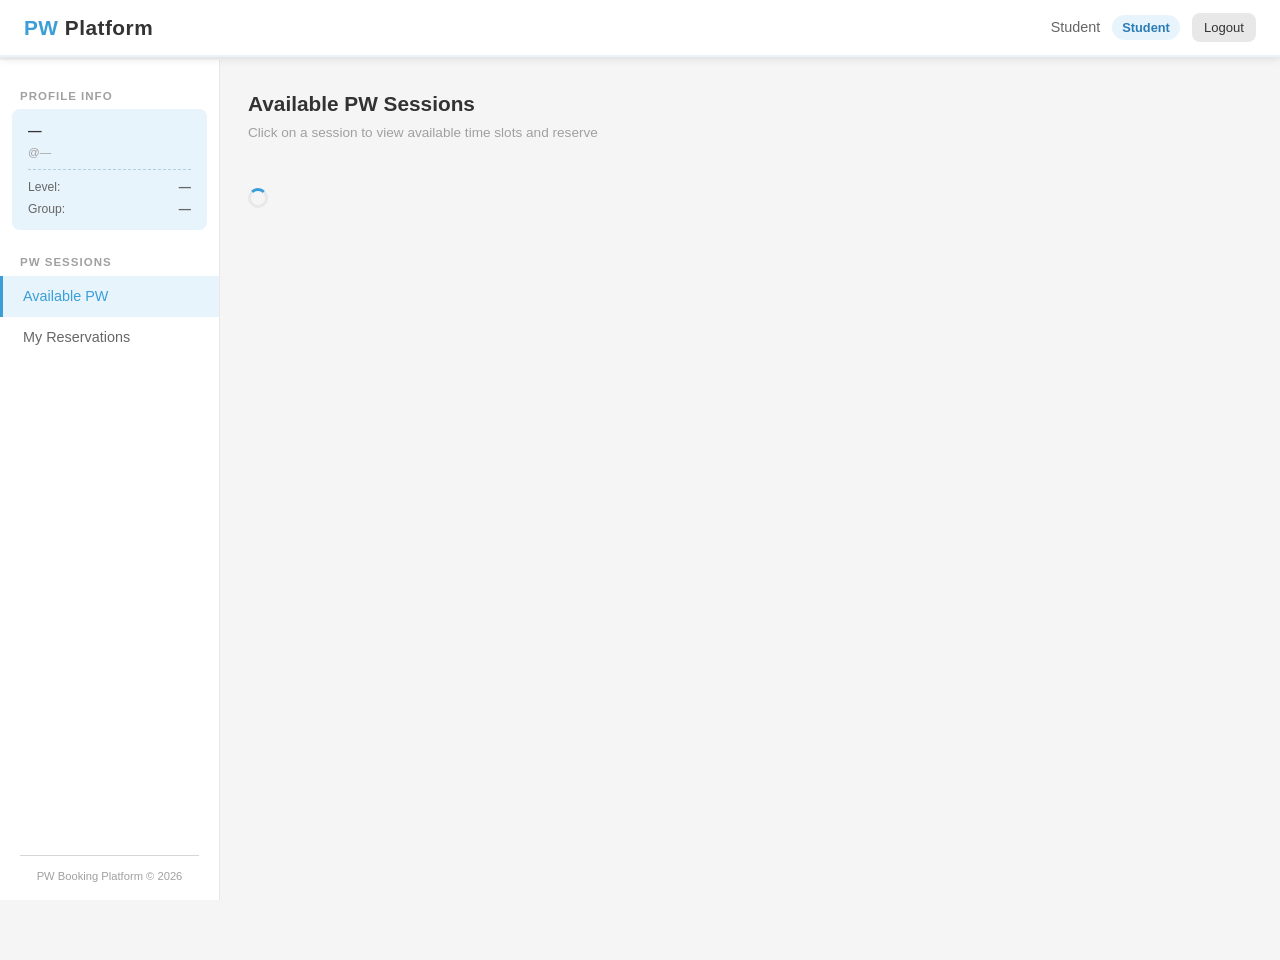
<file: frontend/pages/student.html>
<!DOCTYPE html>
<html lang="en">
<head>
    <meta charset="UTF-8">
    <meta name="viewport" content="width=device-width, initial-scale=1.0">
    <title>Student - PW Platform</title>
    <link href="https://cdn.jsdelivr.net/npm/bootstrap@5.3.0/dist/css/bootstrap.min.css" rel="stylesheet">
    <link rel="stylesheet" href="../css/style.css">
    <script>
    async function authFetch(url,options={}){
        options.credentials='include';
        const r=await fetch(url,options);
        if(r.status===401){window.location.href='../../index.html';return r;}
        return r;
    }
    </script>
    <style>
        
        .progress-bar-custom {
            height: 6px;
            background: var(--gray-200);
            border-radius: 4px;
            overflow: hidden;
            width: 240px;
            margin: 12px auto;
        }

        .progress-fill {
            height: 100%;
            background: var(--primary);
            border-radius: 4px;
            transition: width 1s linear;
        }

        
        .access-granted {
            text-align: center;
            padding: 40px 20px;
        }

        .access-icon {
            width: 80px;
            height: 80px;
            border-radius: 50%;
            background: #edfaf3;
            border: 3px solid var(--success);
            display: flex;
            align-items: center;
            justify-content: center;
            margin: 0 auto 16px;
        }

        .access-icon svg {
            width: 36px;
            height: 36px;
            stroke: var(--success);
        }

        
        .waiting-message {
            font-size: 0.95rem;
            color: var(--gray-600);
            text-align: center;
            max-width: 340px;
            margin: 0 auto;
            line-height: 1.6;
        }

        .slot-info-box {
            background: var(--primary-light);
            border-radius: var(--radius);
            padding: 12px 16px;
            margin: 16px auto;
            max-width: 300px;
            font-size: 0.88rem;
            color: var(--primary-dark);
            text-align: center;
        }

        
        .pw-circle.my-reservation {
            border-color: var(--success);
            background-color: #f0faf5;
        }

        
        .reservation-detail {
            background: var(--gray-100);
            border-radius: var(--radius);
            padding: 12px;
            margin: 12px 0;
            font-size: 0.85rem;
            color: var(--gray-600);
        }

        .reservation-detail strong {
            color: var(--gray-800);
        }

        
        /* A cute little cat rotating in a loop - simple and beautiful CSS transition */
        .spinning-cat-wrap {
            margin: 15px auto;
            width: 80px;
            height: 80px;
            display: flex;
            justify-content: center;
            align-items: center;
        }
        .spinning-cat {
            width: 70px;
            height: 70px;
            
            /* Infinite rotation animation definition */
            animation: rotate-cat 5s linear infinite;
        }
        @keyframes rotate-cat {
            0% {
                transform: rotate(0deg); 
            }
            100% {
                transform: rotate(360deg); 
            }
        }

        
        .btn-available:hover {
            background: var(--primary-light) !important;
            transform: translateY(-1px);
        }
    </style>
</head>
<body>


<nav class="navbar-custom" style="position:fixed; top:0; width:100%; z-index:200;">
    <a class="navbar-brand-custom" href="#">PW <span>Platform</span></a>
    <div class="nav-user-info">
        <span id="navUserName">Student</span>
        <span class="nav-role-badge">Student</span>
        <button class="btn-secondary-custom" onclick="logout()" style="padding:5px 12px; font-size:0.82rem;">Logout</button>
    </div>
</nav>


<div class="sidebar" style="top:60px; display: flex; flex-direction: column; justify-content: space-between; height: calc(100vh - 60px);">
    <div>
        <div class="sidebar-section-title">Profile Info</div>
        
        <div style="padding: 12px 16px; background: var(--primary-light); margin: 0 12px 12px 12px; border-radius: 8px; border: 1.5px solid var(--primary-soft);">
            <div style="font-size: 0.85rem; font-weight: 700; color: var(--gray-800);" id="profileFullName">—</div>
            <div style="font-size: 0.72rem; color: var(--gray-400); margin-top: 2px;">@<span id="profileUsername">—</span></div>
            <hr style="margin: 8px 0; border-top: 1px dashed var(--primary-dark); opacity: 0.3;">
            <div style="font-size: 0.76rem; color: var(--gray-600); display: flex; justify-content: space-between;">
                <span>Level:</span> <strong id="profileLevel">—</strong>
            </div>
            <div style="font-size: 0.76rem; color: var(--gray-600); margin-top: 4px; display: flex; justify-content: space-between;">
                <span>Group:</span> <strong id="profileGroup">—</strong>
            </div>
        </div>
        
        <div class="sidebar-section-title">PW Sessions</div>
        <a href="#" class="sidebar-link active" onclick="showSection('available')">Available PW</a>
        <a href="#" class="sidebar-link" onclick="showSection('my-reservations')">My Reservations</a>
    </div>
    <div style="padding: 15px 20px;">
        <hr style="margin-bottom: 12px; opacity: 0.2;">
        <div style="font-size: 0.7rem; color: var(--gray-400); text-align: center;">PW Booking Platform &copy; 2026</div>
    </div>
</div>


<div class="main-content" style="margin-top:60px;">

    
    <div id="section-available">
        <p class="page-title">Available PW Sessions</p>
        <p class="page-subtitle">Click on a session to view available time slots and reserve</p>

        
        <div class="pw-circles-container" id="pwCircles">
            <div class="loading-spinner"></div>
        </div>
    </div>

    
    <div id="section-my-reservations" style="display:none;">
        <p class="page-title">My Reservations</p>
        <p class="page-subtitle">Your upcoming and past PW session bookings</p>

        <div class="card-custom" id="myReservationsCard">
            <div class="loading-spinner"></div>
        </div>
    </div>

    
    <div id="section-waiting" style="display:none;">
        <div class="countdown-wrapper">
            <p class="page-title" style="text-align:center;" id="waitingPwTitle">Your PW Session</p>

            
            <div class="countdown-circle" style="margin-bottom: 10px;">
                <div class="countdown-time" id="countdownTime">--:--:--</div>
                <div class="countdown-label">until your session</div>
            </div>

            
            <!-- A cute little rotating cat representing waiting time in a simple CSS loop -->
            <div class="spinning-cat-wrap" style="margin-bottom: 20px;">
                
                <!-- Explanation for professors: Simple SVG drawing rotated via standard CSS keyframes -->
                <svg class="spinning-cat" viewBox="0 0 100 100" xmlns="http://www.w3.org/2000/svg">
                    
                    <polygon points="25,35 15,10 40,25" fill="#fbc5cf" stroke="#333" stroke-width="3" stroke-linejoin="round"/>
                    <polygon points="75,35 85,10 60,25" fill="#fbc5cf" stroke="#333" stroke-width="3" stroke-linejoin="round"/>
                    
                    <circle cx="50" cy="50" r="30" fill="#ffffff" stroke="#333" stroke-width="3"/>
                    
                    <circle cx="42" cy="48" r="3" fill="#333"/>
                    <circle cx="58" cy="48" r="3" fill="#333"/>
                    
                    <polygon points="50,54 48,52 52,52" fill="#333"/>
                    <path d="M46,57 Q50,60 50,57 Q50,60 54,57" fill="none" stroke="#333" stroke-width="2" stroke-linecap="round"/>
                    
                    <line x1="25" y1="50" x2="10" y2="48" stroke="#333" stroke-width="2"/>
                    <line x1="25" y1="54" x2="8" y2="54" stroke="#333" stroke-width="2"/>
                    <line x1="75" y1="50" x2="90" y2="48" stroke="#333" stroke-width="2"/>
                    <line x1="75" y1="54" x2="92" y2="54" stroke="#333" stroke-width="2"/>
                </svg>
            </div>

            <div class="progress-bar-custom">
                <div class="progress-fill" id="progressFill" style="width:0%"></div>
            </div>

            <div class="slot-info-box" id="waitingSlotInfo">
                Loading your slot info...
            </div>

            <p class="waiting-message">
                Please wait. You will be automatically redirected to your PW session when your time slot begins.
                <br><br>
                Keep this page open.
            </p>

            <div style="margin-top:24px;">
                <button class="btn-secondary-custom" onclick="showSection('available')">Back to Sessions</button>
            </div>
        </div>
    </div>

    
    <div id="section-access-granted" style="display:none;">
        <div class="access-granted">
            <div class="access-icon">
                
                <svg fill="none" stroke-width="2" stroke-linecap="round" stroke-linejoin="round" viewBox="0 0 24 24">
                    <polyline points="20 6 9 17 4 12"></polyline>
                </svg>
            </div>

            <h2 style="font-size:1.3rem; font-weight:700; color:var(--success); margin-bottom:8px;">Access Granted</h2>
            <p style="color:var(--gray-600); font-size:0.9rem;" id="accessPwTitle">You can now start your PW session</p>

            <div class="slot-info-box" style="background:#edfaf3; color:#2d7a57;">
                Session ends at: <strong id="accessEndTime">--:--</strong>
            </div>

            
            <div class="countdown-circle" style="border-color:var(--success); width:160px; height:160px; margin:20px auto;">
                <div class="countdown-time" id="sessionCountdown" style="font-size:1.6rem; color:var(--success);">--:--</div>
                <div class="countdown-label">remaining</div>
            </div>

            <p style="color:var(--gray-400); font-size:0.8rem; max-width:320px; margin:0 auto;">
                This session is exclusively yours until the end time. Complete your practical work before the session expires.
            </p>

            <div style="margin-top:24px; display:flex; gap:10px; justify-content:center;">
                <button class="btn-main" id="btnEnterActualSession" style="background:var(--success); font-weight:700; padding:10px 24px;" onclick="triggerActualSessionEntry()">Enter Session</button>
                <button class="btn-secondary-custom" onclick="showSection('available')">Back</button>
            </div>
        </div>
    </div>

</div>


<div class="modal-overlay" id="slotModal">
    <div class="modal-box" style="max-width: 600px; width: 95%;">
        <div class="modal-title" id="slotModalTitle">Reserve a Slot</div>
        <div id="slotModalContent"></div>
        <div class="mt-3 d-flex gap-2 justify-content-end">
            <button class="btn-secondary-custom" onclick="closeModal()">Close</button>
        </div>
    </div>
</div>

<script>
// ============================================================
// ============================================================

const API = '../../backend/api';
let selectedPW = null;
let waitingInterval = null;
let sessionInterval = null;
let currentActiveReservationId = null;
let alertedReservations = new Set();

document.addEventListener('DOMContentLoaded', async () => {
    await verifyStudent();
    loadAvailablePWs();
    start15MinAlertCheck();
});

async function verifyStudent() {
    try {
        const res = await authFetch(`${API}/auth.php?action=check`);
        const data = await res.json();
        if (!data.success) {
            window.location.href = '../../index.html';
            return;
        }
        if (data.role !== 'student') {
            // logged in but wrong role — don't loop, just go to index
            window.location.href = '../../index.html';
            return;
        }
        document.getElementById('navUserName').textContent = data.name;

        const pRes = await authFetch(`${API}/student.php?action=profile`);
        const pData = await pRes.json();
        if (pData.success) {
            const p = pData.profile;
            document.getElementById('profileFullName').textContent = p.full_name;
            document.getElementById('profileUsername').textContent = p.username;
            document.getElementById('profileLevel').textContent = p.level_name || '—';
            document.getElementById('profileGroup').textContent = p.group_num ? `Group ${p.group_num}` : 'No Group';
        }
    } catch (e) {
        console.error('verify error', e);
    }
}

function showSection(name) {
    if (waitingInterval) { clearInterval(waitingInterval); waitingInterval = null; }
    if (sessionInterval) { clearInterval(sessionInterval); sessionInterval = null; }

    document.querySelectorAll('[id^="section-"]').forEach(s => s.style.display = 'none');
    document.querySelectorAll('.sidebar-link').forEach(l => l.classList.remove('active'));

    document.getElementById(`section-${name}`).style.display = 'block';

    if (name === 'available') loadAvailablePWs();
    if (name === 'my-reservations') loadMyReservations();
}

async function loadAvailablePWs() {
    const res = await authFetch(`${API}/student.php?action=get_pws`);
    const data = await res.json();
    const container = document.getElementById('pwCircles');

    if (!data.success || data.pws.length === 0) {
        container.innerHTML = `<div class="empty-state" style="width:100%;"><p>No PW sessions available for your level yet.</p></div>`;
        return;
    }

    const myRes = await authFetch(`${API}/student.php?action=my_reservations`);
    const myData = await myRes.json();
    const myReservations = myData.reservations || [];

    container.innerHTML = data.pws.map(pw => {
        const hasReservation = myReservations.some(r => r.pw_title === pw.title && r.status === 'active');
        return `
        <div class="pw-circle ${!pw.is_active ? 'inactive' : ''} ${hasReservation ? 'my-reservation' : ''}"
             onclick="${pw.is_active ? `openPWSlots(${JSON.stringify(pw).replace(/"/g, '&quot;')})` : ''}">
            <div class="pw-circle-title">${pw.title}</div>
            <div class="pw-circle-sub">${pw.teacher_name}</div>
            <div class="pw-circle-slots">
                ${hasReservation ? 'Reserved / محجوز' : `${pw.free_slots} free slots`}
            </div>
        </div>`;
    }).join('');
}

async function openPWSlots(pw) {
    selectedPW = pw;
    document.getElementById('slotModalTitle').textContent = pw.title + ' - Schedule';
    document.getElementById('slotModalContent').innerHTML = '<div class="loading-spinner"></div>';
    document.getElementById('slotModal').classList.add('show');

    const res = await authFetch(`${API}/student.php?action=get_slots&pw_id=${pw.id}`);
    const data = await res.json();

    if (!data.success || data.slots.length === 0) {
        document.getElementById('slotModalContent').innerHTML = `
            <div class="empty-state"><p>No slots found for this PW session.</p></div>
            <p style="font-size:0.8rem; color:var(--gray-400); margin-top:8px; text-align:center;">
                Check back later or contact your teacher.
            </p>`;
        return;
    }

    const slotsByDate = {};
    data.slots.forEach(s => {
        if (!slotsByDate[s.slot_date]) {
            slotsByDate[s.slot_date] = [];
        }
        slotsByDate[s.slot_date].push(s);
    });

    let html = `
        <div style="font-size: 0.8rem; color: var(--gray-500); margin-bottom: 12px; text-align: left; ">
            Green = your booking, Blue = available, Red = unavailable (booked by someone else).
        </div>
        <div style="max-height: 380px; overflow-y: auto; padding: 5px;">
    `;
    
    const myRes = await authFetch(`${API}/student.php?action=my_reservations`);
    const myData = await myRes.json();
    const myActiveReservations = myData.reservations || [];
    
    Object.keys(slotsByDate).sort().forEach(date => {
        const dateObj = new Date(date);
        const dayName = dateObj.toLocaleDateString('en-GB', { weekday: 'long' });
        const formattedDate = dateObj.toLocaleDateString('en-GB');
        
        html += `
            <div style="margin-bottom: 16px; border: 1px solid var(--gray-200); border-radius: 8px; overflow: hidden; background: white;">
                <div style="background: var(--primary-light); padding: 8px 12px; font-size: 0.82rem; font-weight: 700; color: var(--primary-dark); display: flex; justify-content: space-between;  align-items: center;">
                    <span>📅 ${dayName} (${formattedDate})</span>
                    <span style="font-size: 0.72rem; font-weight: 400; color: var(--gray-600);">${slotsByDate[date].length} slots</span>
                </div>
                <div style="padding: 10px; display: grid; grid-template-columns: repeat(auto-fill, minmax(130px, 1fr)); gap: 8px;">
        `;
        
        slotsByDate[date].forEach(s => {
            const isMyBooking = myActiveReservations.some(r => r.slot_date === s.slot_date && r.start_time === s.start_time && r.status === 'active');
            
            let btnClass = 'btn-available';
            let btnStyle = 'background: white; border: 2px solid var(--primary); color: var(--primary); cursor: pointer;';
            let clickAction = `confirmReservation(${s.id})`;
            let label = `${s.start_time.substring(0,5)} - ${s.end_time.substring(0,5)}`;
            let title = 'Available to book';
            
            if (isMyBooking) {
                btnClass = 'btn-my-booking';
                btnStyle = 'background: var(--success); border: 2px solid var(--success); color: white; cursor: default; font-weight: 700;';
                clickAction = ''; 
                label += '<br>Yours';
                title = 'Your current booking for this PW';
            } else if (s.is_reserved == 1) {
                btnClass = 'btn-unavailable';
                btnStyle = 'background: #fdecea; border: 2px solid #f0c0c0; color: var(--danger); cursor: not-allowed; opacity: 0.8;';
                clickAction = ''; 
                label += '<br>Unavailable';
                title = 'Booked by another student';
            }
            
            html += `
                <button class="${btnClass}" style="padding: 8px; font-size: 0.76rem; border-radius: 6px; text-align: center; display: flex; flex-direction: column; align-items: center; justify-content: center; min-height: 52px; transition: all 0.2s; ${btnStyle}"
                        title="${title}"
                        onclick="${clickAction}">
                    ${label}
                </button>
            `;
        });
        
        html += `
                </div>
            </div>
        `;
    });
    
    html += '</div>';
    document.getElementById('slotModalContent').innerHTML = html;
}

async function confirmReservation(slotId) {
    if (!confirm('Confirm reservation for this time slot?')) return;
    closeModal();

    const res = await authFetch(`${API}/student.php?action=reserve`, {
        method: 'POST',
        headers: { 'Content-Type': 'application/json' },
        body: JSON.stringify({ slot_id: slotId, pw_id: selectedPW.id })
    });
    const data = await res.json();

    if (data.success) {
        checkAndShowAccess(selectedPW);
    } else {
        alert(data.message || 'Reservation failed');
    }

    loadAvailablePWs();
}

async function checkAndShowAccess(pw) {
    const res = await authFetch(`${API}/student.php?action=check_access&pw_id=${pw.id}`);
    const data = await res.json();

    if (data.access) {
        showAccessGranted(pw.title, data.end_time, data.reservation_id);
    } else if (data.next_slot_start) {
        showWaitingRoom(pw.title, data.next_slot_start, data.next_slot_end);
    }
}

function showWaitingRoom(pwTitle, startTime, endTime) {
    document.querySelectorAll('[id^="section-"]').forEach(s => s.style.display = 'none');
    document.getElementById('section-waiting').style.display = 'block';
    document.getElementById('waitingPwTitle').textContent = pwTitle;

    const startDate = new Date(startTime);
    const endDate   = new Date(endTime);

    const totalWait = startDate - new Date();

    document.getElementById('waitingSlotInfo').innerHTML = `
        Your session: <strong>${startDate.toLocaleDateString('en-GB')}</strong>
        at <strong>${startDate.toLocaleTimeString('en-GB', {hour:'2-digit', minute:'2-digit'})}</strong>
        — <strong>${endDate.toLocaleTimeString('en-GB', {hour:'2-digit', minute:'2-digit'})}</strong>
    `;

    waitingInterval = setInterval(() => {
        const now = new Date();
        const diff = startDate - now;

        if (diff <= 0) {
            clearInterval(waitingInterval);
            authFetch(`${API}/student.php?action=my_reservations`).then(r => r.json()).then(d => {
                const targetRes = d.reservations?.find(r => r.pw_title === pwTitle && r.status === 'active');
                showAccessGranted(pwTitle, endTime, targetRes ? targetRes.reservation_id : null);
            });
            return;
        }

        const hours   = Math.floor(diff / 3600000);
        const minutes = Math.floor((diff % 3600000) / 60000);
        const seconds = Math.floor((diff % 60000) / 1000);

        document.getElementById('countdownTime').textContent =
            `${String(hours).padStart(2,'0')}:${String(minutes).padStart(2,'0')}:${String(seconds).padStart(2,'0')}`;

        const elapsed = totalWait - diff;
        const progress = Math.max(0, Math.min(100, (elapsed / totalWait) * 100));
        document.getElementById('progressFill').style.width = `${progress}%`;

    }, 1000);
}

function showAccessGranted(pwTitle, endTime, reservationId) {
    currentActiveReservationId = reservationId;
    document.querySelectorAll('[id^="section-"]').forEach(s => s.style.display = 'none');
    document.getElementById('section-access-granted').style.display = 'block';

    const btn = document.getElementById('btnEnterActualSession');
    btn.disabled = false;
    btn.textContent = 'Enter Session';

    document.getElementById('accessPwTitle').textContent = pwTitle;
    const endDate = new Date(endTime);

    document.getElementById('accessEndTime').textContent =
        endDate.toLocaleTimeString('en-GB', { hour: '2-digit', minute: '2-digit' });

    sessionInterval = setInterval(() => {
        const now  = new Date();
        const diff = endDate - now;

        if (diff <= 0) {
            clearInterval(sessionInterval);
            document.getElementById('sessionCountdown').textContent = '00:00';
            alert('Your session time has ended. Please save your work.');
            showSection('available');
            return;
        }

        const minutes = Math.floor(diff / 60000);
        const seconds = Math.floor((diff % 60000) / 1000);
        document.getElementById('sessionCountdown').textContent =
            `${String(minutes).padStart(2,'0')}:${String(seconds).padStart(2,'0')}`;

    }, 1000);
}

async function triggerActualSessionEntry() {
    if (!currentActiveReservationId) {
        alert('Session unknown, please reload the page.');
        return;
    }
    const btn = document.getElementById('btnEnterActualSession');
    btn.disabled = true;
    btn.textContent = 'Entering...';
    
    try {
        const res = await authFetch(`${API}/student.php?action=enter_session`, {
            method: 'POST',
            headers: { 'Content-Type': 'application/json' },
            body: JSON.stringify({ reservation_id: currentActiveReservationId })
        });
        const data = await res.json();
        if (data.success) {
            alert('You have successfully entered and completed the session! Good luck.');
            showSection('available');
        } else {
            alert(data.message || 'Failed to enter session');
            btn.disabled = false;
            btn.textContent = 'Enter Session';
        }
    } catch(e) {
        alert('A server connection error occurred.');
        btn.disabled = false;
        btn.textContent = 'Enter Session';
    }
}

async function loadMyReservations() {
    const res = await authFetch(`${API}/student.php?action=my_reservations`);
    const data = await res.json();
    const card = document.getElementById('myReservationsCard');

    if (!data.success || data.reservations.length === 0) {
        card.innerHTML = '<div class="empty-state"><p>No reservations found.</p></div>';
        return;
    }

    const now = new Date();
    
    const upcoming = [];
    const completed = [];
    const missed = [];
    const cancelled = [];
    
    data.reservations.forEach(r => {
        const slotEnd = new Date(r.slot_date + ' ' + r.end_time);
        const isPast = slotEnd < now;
        
        if (r.status === 'completed') {
            completed.push(r);
        } else if (r.status === 'missed') {
            missed.push(r);
        } else if (r.status === 'cancelled') {
            cancelled.push(r);
        } else if (r.status === 'active') {
            if (isPast) {
                completed.push(r);
            } else {
                upcoming.push(r);
            }
        }
    });
    
    const buildSection = (title, list, type) => {
        if (list.length === 0) return '';
        
        let headerColor = 'var(--primary)';
        let badgeClass = 'badge-teacher';
        if (type === 'completed') { headerColor = 'var(--success)'; badgeClass = 'badge-active'; }
        if (type === 'missed') { headerColor = 'var(--danger)'; badgeClass = 'badge-inactive'; }
        if (type === 'cancelled') { headerColor = 'var(--gray-600)'; badgeClass = 'badge-inactive'; }
        
        let html = `
            <div style="margin-bottom: 24px; border: 1.5px solid ${headerColor}; border-radius: 10px; background: white; overflow: hidden; box-shadow: 0 4px 12px rgba(0,0,0,0.05);">
                <div style="background: ${headerColor}; color: white; padding: 10px 16px; font-weight: 700; font-size: 0.94rem; display: flex; justify-content: space-between; align-items: center; ">
                    <span>📋 ${title}</span>
                    <span style="background: rgba(255,255,255,0.2); padding: 2px 10px; border-radius: 20px; font-size: 0.8rem;">${list.length}</span>
                </div>
                <div style="padding: 10px; overflow-x: auto;">
                    <table class="table-custom" style="margin: 0; min-width: 500px;">
                        <thead>
                            <tr>
                                <th>Subject (PW)</th>
                                <th>Date</th>
                                <th>Time</th>
                                <th>Status</th>
                                <th>Action</th>
                            </tr>
                        </thead>
                        <tbody>
        `;
        
        list.forEach(r => {
            let statusLabel = r.status;
            let actionBtn = '-';
            
            if (type === 'upcoming') {
                statusLabel = 'Registered';
                actionBtn = `<div style="display:flex; gap:6px;">
                    <button class="btn-main" style="font-size:0.78rem; padding:5px 12px; background:var(--primary);"
                        onclick="goToWaitingRoom('${r.pw_title}')">Go to Waiting Room</button>
                    <button class="btn-secondary-custom" style="font-size:0.78rem; padding:5px 10px;"
                        onclick="cancelReservation(${r.reservation_id})">Cancel</button>
                </div>`;
            } else if (type === 'completed') {
                statusLabel = 'Passed';
            } else if (type === 'missed') {
                statusLabel = 'Missed';
            } else if (type === 'cancelled') {
                statusLabel = 'Cancelled';
            }
            
            html += `
                <tr>
                    <td><strong>${r.pw_title}</strong></td>
                    <td>${r.slot_date}</td>
                    <td>${r.start_time.substring(0,5)} - ${r.end_time.substring(0,5)}</td>
                    <td><span class="${badgeClass}">${statusLabel}</span></td>
                    <td>${actionBtn}</td>
                </tr>
            `;
        });
        
        html += `
                        </tbody>
                    </table>
                </div>
            </div>
        `;
        return html;
    };
    
    let fullHtml = '';
    fullHtml += buildSection('Registered Sessions (not attended yet)', upcoming, 'upcoming');
    fullHtml += buildSection('Passed Sessions', completed, 'completed');
    fullHtml += buildSection('Missed Sessions', missed, 'missed');
    fullHtml += buildSection('Cancelled Bookings', cancelled, 'cancelled');
    
    card.innerHTML = fullHtml;
}

async function goToWaitingRoom(pwTitle) {
    const res = await authFetch(`${API}/student.php?action=get_pws`);
    const data = await res.json();
    if (data.success) {
        const pw = data.pws.find(p => p.title === pwTitle);
        if (pw) {
            checkAndShowAccess(pw);
        }
    }
}

async function cancelReservation(id) {
    if (!confirm('Are you sure you want to cancel this reservation?')) return;

    const res = await authFetch(`${API}/student.php?action=cancel`, {
        method: 'POST',
        headers: { 'Content-Type': 'application/json' },
        body: JSON.stringify({ reservation_id: id })
    });
    const data = await res.json();
    alert(data.message);
    loadMyReservations();
    loadAvailablePWs();
}

function closeModal() {
    document.getElementById('slotModal').classList.remove('show');
}

async function logout() {
    try {
        await authFetch(`${API}/auth.php?action=logout`);
        localStorage.removeItem('pw_token');
        window.location.href = '../../index.html';
    } catch (e) {
        console.error('Logout error:', e);
    }
}

// ============================================================
// ============================================================
function start15MinAlertCheck() {
    if (window.Notification && Notification.permission === "default") {
        Notification.requestPermission();
    }
    
    checkReservationsForAlert();
    setInterval(checkReservationsForAlert, 45000);
}

async function checkReservationsForAlert() {
    try {
        const res = await authFetch(`${API}/student.php?action=my_reservations`);
        const data = await res.json();
        if (!data.success || !data.reservations) return;
        
        const now = new Date();
        data.reservations.forEach(r => {
            if (r.status !== 'active') return;
            
            const slotStart = new Date(r.slot_date + ' ' + r.start_time);
            const diffMs = slotStart - now;
            const diffMin = diffMs / 60000;
            
            if (diffMin > 0 && diffMin <= 15 && !alertedReservations.has(r.reservation_id)) {
                alertedReservations.add(r.reservation_id);
                triggerNotificationAlert(r.pw_title, Math.ceil(diffMin));
            }
        });
    } catch(e) {}
}

function triggerNotificationAlert(pwTitle, minutesLeft) {
    playBeep();
    
    if (window.Notification && Notification.permission === "granted") {
        new Notification("PW Session Starting Soon", {
            body: `Reminder: Your PW session for "${pwTitle}" starts in ${minutesLeft} minutes! Please get ready.`,
            icon: "../../logo.jpg"
        });
    }
    
    const alertDiv = document.createElement('div');
    alertDiv.style.position = 'fixed';
    alertDiv.style.top = '70px';
    alertDiv.style.right = '20px';
    alertDiv.style.zIndex = '9999';
    alertDiv.className = 'alert-custom alert-success';
    alertDiv.style.boxShadow = '0 4px 12px rgba(0,0,0,0.15)';
    alertDiv.innerHTML = `
        <strong>🔔 PW Session Reminder:</strong> "${pwTitle}" starts in ${minutesLeft} minutes! 
        <button class="btn-main" style="padding: 2px 8px; font-size: 0.72rem; margin-left: 10px;" onclick="goToWaitingRoom('${pwTitle}'); this.parentElement.remove();">Go to Waiting Room</button>
    `;
    document.body.appendChild(alertDiv);
    setTimeout(() => alertDiv.remove(), 12000);
}

function playBeep() {
    try {
        const ctx = new (window.AudioContext || window.webkitAudioContext)();
        const osc = ctx.createOscillator();
        const gain = ctx.createGain();
        osc.connect(gain);
        gain.connect(ctx.destination);
        osc.type = "sine";
        osc.frequency.value = 800;
        gain.gain.setValueAtTime(0, ctx.currentTime);
        gain.gain.linearRampToValueAtTime(1, ctx.currentTime + 0.05);
        gain.gain.exponentialRampToValueAtTime(0.001, ctx.currentTime + 0.5);
        osc.start(ctx.currentTime);
        osc.stop(ctx.currentTime + 0.5);
    } catch(e) {}
}
</script>

</body>
</html>
</file>
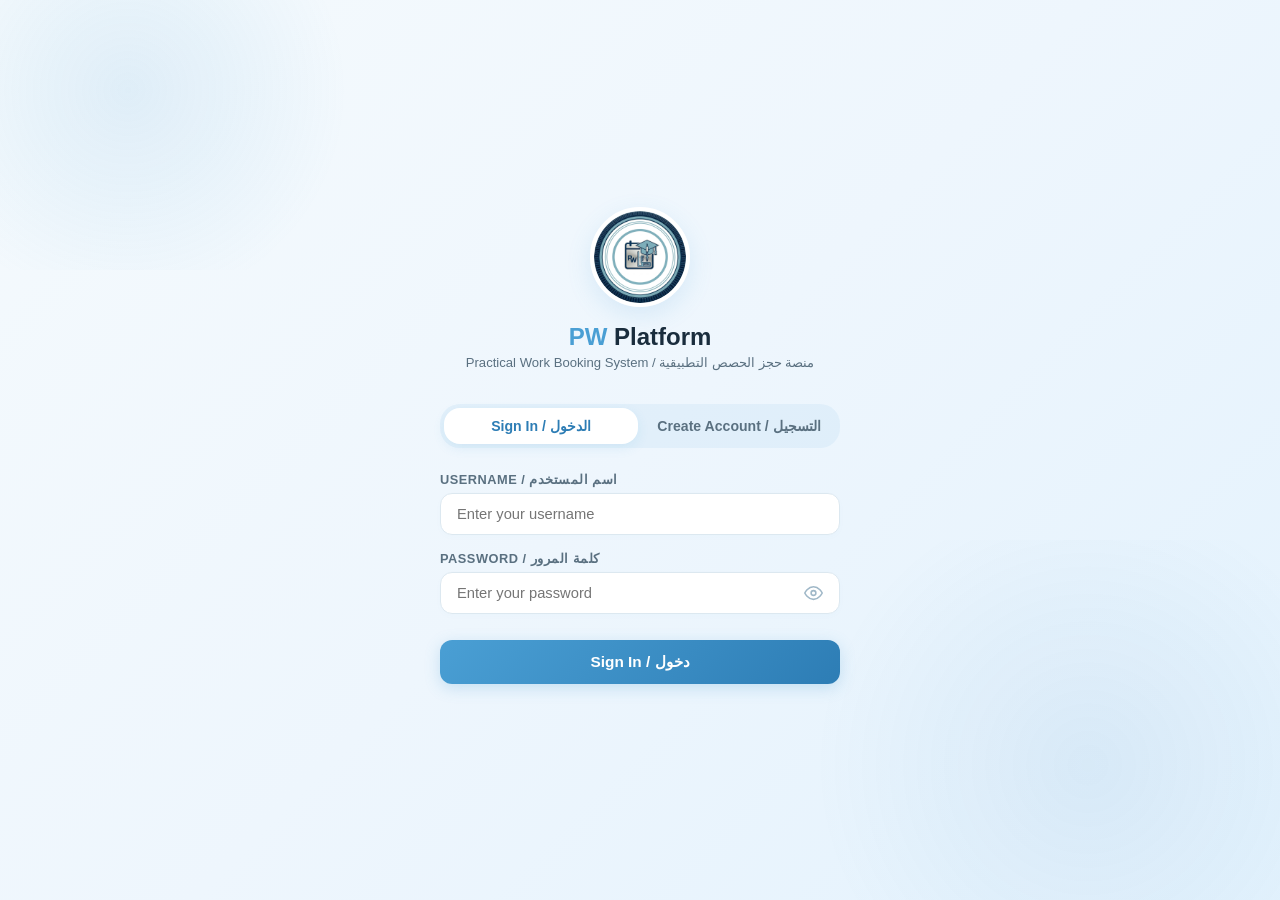
<file: frontend/pages/teacher.html>
<!DOCTYPE html>
<html lang="en">
<head>
    <meta charset="UTF-8">
    <meta name="viewport" content="width=device-width, initial-scale=1.0">
    <title>Teacher Dashboard - PW Platform</title>
    <link href="https://cdn.jsdelivr.net/npm/bootstrap@5.3.0/dist/css/bootstrap.min.css" rel="stylesheet">
    <link rel="stylesheet" href="../css/style.css">
    <style>
        .level-card {
            cursor: pointer;
            transition: transform 0.15s, box-shadow 0.15s, border-color 0.15s;
            border: 2px solid #eef2f6;
            user-select: none;
        }
        .level-card:hover { transform: translateY(-2px); box-shadow: 0 6px 22px rgba(74,159,212,0.18); }
        .level-card.active-card {
            border-color: #4a9fd4;
            border-bottom-color: white;
            border-bottom-left-radius: 0;
            border-bottom-right-radius: 0;
            position: relative; z-index: 3; margin-bottom: -2px;
        }
        #levelCardsRow { margin-bottom: 0 !important; position: relative; z-index: 2; }
        .pw-panel-wrap {
            background: white; border-radius: 12px;
            border: 2px solid #4a9fd4;
            box-shadow: 0 6px 18px rgba(74,159,212,0.10);
            overflow: hidden; position: relative; z-index: 1; display: none;
        }
        .pw-panel-wrap.show { display: block; }
        .pw-panel-header {
            display: flex; align-items: center; justify-content: space-between;
            padding: 12px 20px 10px; border-bottom: 1.5px solid #f0f6fc;
        }
        .pw-panel-title { font-size: 0.97rem; font-weight: 700; color: #1a2d3d; }
        .pw-panel-count { font-size: 0.82rem; color: #a0b4c0; font-weight: 600; }
        .pw-panel-body  { padding: 6px 20px 14px; max-height: 340px; overflow-y: auto; }
        .pw-row {
            display: flex; align-items: center; justify-content: space-between;
            padding: 10px 0; border-bottom: 1px solid #f4f8fc; font-size: 0.84rem;
            cursor: pointer; transition: background 0.1s;
        }
        .pw-row:last-child { border-bottom: none; }
        .pw-row:hover { background: #f8fbfe; margin: 0 -20px; padding: 10px 20px; }
        .pw-row-title { font-weight: 600; color: #1a2d3d; }
        .pw-row-sub   { color: #90a4b0; font-size: 0.77rem; margin-top: 2px; }

        .create-card {
            background: white; border: 2px solid #eef2f6; border-radius: 14px;
            padding: 28px 28px; max-width: 700px;
        }
        .field-label { font-size: 0.82rem; font-weight: 700; color: #5a7080; margin-bottom: 5px; display: block; }
        .field-group { margin-bottom: 18px; }
        .dur-btn {
            padding: 8px 16px; border: 2px solid #d6eaf8; border-radius: 8px;
            background: white; cursor: pointer; font-size: 0.84rem; font-weight: 600;
            color: #5a7080; transition: all 0.15s;
        }
        .dur-btn.selected { border-color: #4a9fd4; background: #eef6fd; color: #2d7db5; }
        .student-badge {
            display: inline-block; background: #eef6fd; color: #2d7db5;
            border-radius: 20px; padding: 2px 10px; font-size: 0.78rem;
            font-weight: 700; border: 1.5px solid #b8dcf5;
        }

        /* ── Calendar ── */
        .cal-wrap { border: 2px solid #eef2f6; border-radius: 12px; overflow: hidden; user-select: none; }
        .cal-header {
            display: flex; align-items: center; justify-content: space-between;
            padding: 10px 14px; background: #f8fbfe; border-bottom: 1.5px solid #eef2f6;
        }
        .cal-nav {
            background: none; border: none; font-size: 1.2rem; cursor: pointer;
            color: #4a9fd4; padding: 2px 10px; border-radius: 6px; transition: background 0.1s;
        }
        .cal-nav:hover { background: #eef6fd; }
        .cal-month-label { font-weight: 700; font-size: 0.92rem; color: #1a2d3d; }
        .cal-grid { display: grid; grid-template-columns: repeat(7,1fr); gap: 3px; padding: 10px; }
        .cal-day-name { text-align: center; font-size: 0.72rem; font-weight: 700; color: #b0c4d0; padding: 4px 0; }
        .cal-day {
            text-align: center; padding: 7px 2px; border-radius: 8px;
            font-size: 0.82rem; cursor: pointer; transition: all 0.12s;
            border: 2px solid transparent;
        }
        .cal-day.empty  { cursor: default; }
        .cal-day.past   { color: #ddd; cursor: not-allowed; }
        .cal-day.busy   {
            background: #fdecea; color: #c0392b;
            border-color: #f5b7b1; cursor: not-allowed; font-weight: 600;
        }
        .cal-day.busy::after {
            content: '●'; display: block; font-size: 0.45rem;
            color: #e74c3c; line-height: 1;
        }
        .cal-day.selected  { background: #eef6fd; border-color: #4a9fd4; color: #2d7db5; font-weight: 700; }
        .cal-day.available:hover { background: #f0f6fc; border-color: #b8dcf5; }
        .cal-day.today-mark { box-shadow: inset 0 0 0 1.5px #4a9fd4; }

        /* ── Selected days ── */
        .sel-day-row {
            display: flex; align-items: center; gap: 10px;
            padding: 8px 10px; border-radius: 8px;
            background: #f8fbfe; border: 1.5px solid #eef2f6; margin-bottom: 6px;
        }
        .sel-day-label { font-weight: 600; color: #1a2d3d; font-size: 0.84rem; min-width: 130px; }
        .sel-day-hours { font-size: 0.8rem; color: #5a7080; }
        .sel-day-remove {
            margin-left: auto; background: none; border: none;
            color: #e74c3c; cursor: pointer; font-size: 1rem; padding: 0 4px;
            border-radius: 5px; transition: background 0.1s; line-height: 1;
        }
        .sel-day-remove:hover { background: #fdecea; }

        .slot-day-header { font-size:0.82rem; font-weight:700; color:#4a9fd4; padding:6px 0; border-bottom:1.5px solid #eef2f6; margin-bottom:4px; }
        .slot-badge-free     { color:#27ae60; font-weight:600; font-size:0.78rem; }
        .slot-badge-reserved { color:#e74c3c; font-weight:600; font-size:0.78rem; }
    </style>
</head>
<script>
async function authFetch(url,options={}){
    options.credentials='include';
    const r=await fetch(url,options);
    if(r.status===401){window.location.href='../../index.html';return r;}
    return r;
}
</script>
<body>

<nav class="navbar-custom" style="position:fixed;top:0;width:100%;z-index:200;">
    <a class="navbar-brand-custom" href="#">PW <span>Platform</span></a>
    <div class="nav-user-info">
        <span id="navUserName">Teacher</span>
        <span class="nav-role-badge">Teacher</span>
        <button class="btn-secondary-custom" onclick="logout()" style="padding:5px 12px;font-size:0.82rem;">Logout</button>
    </div>
</nav>

<div class="sidebar" style="top:60px;">
    <div class="sidebar-section-title">My Work</div>
    <a href="#" class="sidebar-link active" onclick="showSection('my-pws',this)">My PW Sessions</a>
    <a href="#" class="sidebar-link" onclick="showSection('create-pw',this)">+ Create New PW</a>
</div>

<div class="main-content" style="margin-top:60px;">

    <!-- === My PW Sessions === -->
    <div id="section-my-pws">
        <p class="page-title">My PW Sessions</p>
        <p class="page-subtitle">Click a level to see its sessions</p>
        <div class="row g-3" id="levelCardsRow" style="margin-bottom:0;">
            <div class="col text-center"><div class="loading-spinner"></div></div>
        </div>
        <div class="pw-panel-wrap" id="pwPanel">
            <div class="pw-panel-header">
                <span class="pw-panel-title" id="pwPanelTitle"></span>
                <span class="pw-panel-count" id="pwPanelCount"></span>
            </div>
            <div class="pw-panel-body" id="pwPanelBody"></div>
        </div>
        <div style="margin-bottom:24px;"></div>
    </div>

    <!-- === Create New PW === -->
    <div id="section-create-pw" style="display:none;">
        <p class="page-title">Create New PW</p>
        <p class="page-subtitle">Fill in the details and pick the days</p>

        <div class="create-card">

            <div class="field-group">
                <label class="field-label">Title *</label>
                <input type="text" class="form-control-custom" id="pwTitle" placeholder="e.g. PW 1 — Arrays">
            </div>

            <div class="field-group">
                <label class="field-label">Level *</label>
                <select class="form-control-custom" id="pwLevel" onchange="onLevelChange()">
                    <option value="">— Select —</option>
                </select>
            </div>

            <div class="field-group" id="groupRow" style="display:none;">
                <label class="field-label">Group</label>
                <div style="display:flex;align-items:center;gap:10px;">
                    <select class="form-control-custom" id="pwGroup" onchange="onGroupChange()" style="max-width:200px;">
                        <option value="">— Select group —</option>
                    </select>
                    <span class="student-badge" id="studentBadge" style="display:none;"></span>
                </div>
            </div>

            <div class="field-group">
                <label class="field-label">Duration per student</label>
                <div style="display:flex;gap:8px;flex-wrap:wrap;">
                    <button class="dur-btn selected" onclick="selectDur(this,60)">1 hour</button>
                    <button class="dur-btn" onclick="selectDur(this,90)">1h 30min</button>
                    <button class="dur-btn" onclick="selectDur(this,120)">2 hours</button>
                </div>
                <input type="hidden" id="genDuration" value="60">
            </div>

            <div class="field-group">
                <label class="field-label">Daily hours</label>
                <div style="display:flex;align-items:center;gap:12px;flex-wrap:wrap;">
                    <div style="display:flex;align-items:center;gap:6px;">
                        <span style="font-size:0.8rem;color:#888;">From</span>
                        <select class="form-control-custom" id="genDayStart" onchange="renderSelectedDays()" style="width:100px;display:inline-block;">
                            <option value="8">08:00</option>
                            <option value="9">09:00</option>
                            <option value="10">10:00</option>
                            <option value="11">11:00</option>
                            <option value="12">12:00</option>
                        </select>
                    </div>
                    <div style="display:flex;align-items:center;gap:6px;">
                        <span style="font-size:0.8rem;color:#888;">To</span>
                        <select class="form-control-custom" id="genDayEnd" onchange="renderSelectedDays()" style="width:100px;display:inline-block;">
                            <option value="16">16:00</option>
                            <option value="17">17:00</option>
                            <option value="18">18:00</option>
                            <option value="19">19:00</option>
                            <option value="20">20:00</option>
                            <option value="21">21:00</option>
                            <option value="22" selected>22:00</option>
                        </select>
                    </div>
                </div>
            </div>

            <!-- Calendar + selected days -->
            <div class="field-group">
                <label class="field-label">Choose days for this PW *</label>
                <p style="font-size:0.76rem;color:#aaa;margin:0 0 10px;">
                    Click to select days.
                    <span style="color:#e74c3c;font-weight:600;">Red = already booked for this level.</span>
                </p>
                <div style="display:flex;gap:16px;align-items:flex-start;flex-wrap:wrap;">

                    <!-- Calendar -->
                    <div class="cal-wrap" style="min-width:264px;flex:0 0 264px;">
                        <div class="cal-header">
                            <button class="cal-nav" onclick="calPrev()">&#8249;</button>
                            <span class="cal-month-label" id="calMonthLabel"></span>
                            <button class="cal-nav" onclick="calNext()">&#8250;</button>
                        </div>
                        <div class="cal-grid" id="calGrid"></div>
                        <div style="padding:8px 12px 10px;display:flex;gap:14px;font-size:0.72rem;color:#aaa;border-top:1px solid #f0f6fc;">
                            <span>🔵 Selected</span>
                            <span style="color:#e74c3c;">🔴 Busy</span>
                            <span>Click to toggle</span>
                        </div>
                    </div>

                    <!-- Selected days list -->
                    <div style="flex:1;min-width:200px;">
                        <div id="selDaysList"></div>
                        <div id="selSummary" style="margin-top:8px;display:none;" class="student-badge"></div>
                    </div>
                </div>
            </div>

            <div id="createMsg" style="margin-bottom:10px;"></div>
            <button class="btn-main" style="width:100%;padding:12px;" onclick="createPW()">
                ✓ Create PW Session
            </button>
        </div>
    </div>

    <!-- === Manage Slots === -->
    <div id="section-manage-pw" style="display:none;">
        <div style="display:flex;align-items:center;gap:12px;margin-bottom:4px;">
            <button class="btn-secondary-custom" onclick="showSection('my-pws',null)" style="font-size:0.8rem;padding:5px 12px;">← Back</button>
            <p class="page-title" id="managePwTitle" style="margin:0;"></p>
        </div>
        <p class="page-subtitle" id="managePwSub"></p>
        <div class="row g-3">
            <div class="col-md-4">
                <div class="card-custom">
                    <div class="card-title-custom">Add Single Slot</div>
                    <div class="form-group-custom">
                        <label class="form-label-custom">Date</label>
                        <input type="date" class="form-control-custom" id="slotDate">
                    </div>
                    <div class="row g-2">
                        <div class="col-6">
                            <label class="form-label-custom">Start</label>
                            <input type="time" class="form-control-custom" id="slotStart" value="08:00">
                        </div>
                        <div class="col-6">
                            <label class="form-label-custom">End</label>
                            <input type="time" class="form-control-custom" id="slotEnd" value="09:00">
                        </div>
                    </div>
                    <div id="slotMsg" style="margin-top:6px;"></div>
                    <button class="btn-main w-100" style="margin-top:10px;" onclick="addSlot()">Add Slot</button>
                </div>
            </div>
            <div class="col-md-8">
                <div class="card-custom">
                    <div style="display:flex;justify-content:space-between;align-items:center;margin-bottom:12px;">
                        <div class="card-title-custom" style="margin:0;">Time Slots & Reservations</div>
                        <button class="btn-secondary-custom" style="font-size:0.76rem;padding:4px 10px;" onclick="loadSlots()">↻ Refresh</button>
                    </div>
                    <div id="slotsTable"></div>
                </div>
            </div>
        </div>
    </div>

</div>

<!-- Modal PW Detail -->
<div class="modal-overlay" id="pwDetailModal">
    <div class="modal-box">
        <div class="modal-title" id="modalPwTitle">PW Session</div>
        <div id="modalPwContent"></div>
        <div class="mt-3 d-flex gap-2">
            <button class="btn-main" onclick="openManagePW(); closeModal()">Manage Slots</button>
            <button class="btn-secondary-custom" onclick="closeModal()">Close</button>
            <button class="btn-danger-custom ms-auto" onclick="deletePW()">Delete PW</button>
        </div>
    </div>
</div>

<script>
const API = '../../backend/api';
// token injected via authFetch
let currentPW     = null;
let _studentCount = 0;
let _activeLevel  = null;
let _allPWs       = [];
let _calYear      = new Date().getFullYear();
let _calMonth     = new Date().getMonth();
let _busyDates    = {};
let _selectedDays = [];

document.addEventListener('DOMContentLoaded', async () => {
    await verifyTeacher();
    await loadLevels();
    loadMyPWs();
    renderCalendar();
    renderSelectedDays();
});

async function verifyTeacher() {
    try {
        const r = await authFetch(`${API}/auth.php?action=check`);
        const d = await r.json();
        if (!d.success || !['teacher','admin'].includes(d.role))
            window.location.href = '../../index.html';
        else document.getElementById('navUserName').textContent = d.name;
    } catch(e) { window.location.href = '../../index.html'; }
}

function showSection(name, el) {
    document.querySelectorAll('[id^="section-"]').forEach(s => s.style.display = 'none');
    document.querySelectorAll('.sidebar-link').forEach(l => l.classList.remove('active'));
    document.getElementById(`section-${name}`).style.display = 'block';
    if (el) el.classList.add('active');
    if (name === 'my-pws') loadMyPWs();
}

// ── My PW Sessions ────────────────────────────────────────────
async function loadMyPWs() {
    const r = await authFetch(`${API}/teacher.php?action=get_my_pws`);
    const d = await r.json();
    const row = document.getElementById('levelCardsRow');

    if (!d.success || !d.pws.length) {
        row.innerHTML = `<div class="col"><div class="empty-state">
            <p>No PW sessions yet.</p>
            <p style="margin-top:8px;">
                <a href="#" onclick="showSection('create-pw',document.querySelector('.sidebar-link:last-child'))"
                   style="color:var(--primary);">Create your first PW</a>
            </p></div></div>`;
        document.getElementById('pwPanel').classList.remove('show');
        return;
    }
    _allPWs = d.pws;
    const byLevel = {};
    d.pws.forEach(pw => { const k=pw.level_name||'Unknown'; if(!byLevel[k])byLevel[k]=[]; byLevel[k].push(pw); });
    const levels = Object.keys(byLevel).sort();
    row.innerHTML = levels.map(level => {
        const pws      = byLevel[level];
        const reserved = pws.reduce((s,p)=>s+parseInt(p.reserved_slots||0),0);
        const total    = pws.reduce((s,p)=>s+parseInt(p.total_slots||0),0);
        return `<div class="col">
            <div class="stat-card level-card${_activeLevel===level?' active-card':''}" onclick="toggleLevel('${level}')">
                <span class="stat-number">${pws.length}</span>
                <div class="stat-label">${level}</div>
                <div style="font-size:0.7rem;color:#b0c4d0;margin-top:3px;">${reserved}/${total} reserved</div>
            </div></div>`;
    }).join('');
    if (_activeLevel && byLevel[_activeLevel]) _renderPanel(_activeLevel, byLevel[_activeLevel]);
}

function toggleLevel(level) {
    const byLevel = {};
    _allPWs.forEach(pw=>{ const k=pw.level_name||'Unknown'; if(!byLevel[k])byLevel[k]=[]; byLevel[k].push(pw); });
    if (_activeLevel === level) {
        _activeLevel = null;
        document.getElementById('pwPanel').classList.remove('show');
        document.querySelectorAll('.level-card').forEach(c=>c.classList.remove('active-card'));
        return;
    }
    document.querySelectorAll('.level-card').forEach(c=>c.classList.remove('active-card'));
    document.querySelectorAll('.level-card').forEach(c=>{
        if(c.querySelector('.stat-label')?.textContent===level) c.classList.add('active-card');
    });
    _activeLevel = level;
    _renderPanel(level, byLevel[level]||[]);
}

function _renderPanel(level, pws) {
    document.getElementById('pwPanelTitle').textContent = `${level} — PW Sessions`;
    document.getElementById('pwPanelCount').textContent = `${pws.length} session${pws.length>1?'s':''}`;
    document.getElementById('pwPanelBody').innerHTML = pws.length
        ? pws.map(pw=>`
            <div class="pw-row" onclick="openPWDetail(${JSON.stringify(pw).replace(/"/g,'&quot;')})">
                <div>
                    <div class="pw-row-title">${pw.title}</div>
                    <div class="pw-row-sub">${pw.reserved_slots}/${pw.total_slots} reserved${pw.start_date?' · '+pw.start_date:''}</div>
                </div>
                <span class="badge-${pw.is_active?'active':'inactive'}" style="font-size:0.72rem;">${pw.is_active?'Active':'Off'}</span>
            </div>`).join('')
        : '<p style="color:#aaa;font-size:0.84rem;padding:10px 0;">No sessions.</p>';
    document.getElementById('pwPanel').classList.add('show');
}

// ── Level / Group ─────────────────────────────────────────────
async function onLevelChange() {
    const levelId  = document.getElementById('pwLevel').value;
    const groupRow = document.getElementById('groupRow');
    const groupSel = document.getElementById('pwGroup');
    const badge    = document.getElementById('studentBadge');

    badge.style.display = 'none';
    _studentCount = 0;
    _busyDates    = {};
    _selectedDays = [];
    renderCalendar();
    renderSelectedDays();

    if (!levelId) { groupRow.style.display='none'; return; }

    // fetch busy dates for this level
    const rb = await authFetch(`${API}/teacher.php?action=get_busy_dates&level_id=${levelId}`);
    const db = await rb.json();
    if (db.success) { _busyDates = db.busy; renderCalendar(); }

    const r = await authFetch(`${API}/teacher.php?action=get_level_groups&level_id=${levelId}`);
    const d = await r.json();
    if (d.success && d.groups.length > 0) {
        groupSel.innerHTML = '<option value="">— Select group —</option>';
        d.groups.forEach(g => {
            groupSel.innerHTML += `<option value="${g.group_num}">${g.label} (${g.student_count} students)</option>`;
        });
        groupRow.style.display = 'block';
    } else {
        const r2 = await authFetch(`${API}/teacher.php?action=get_level_students&level_id=${levelId}`);
        const d2 = await r2.json();
        if (d2.success) {
            _studentCount = d2.student_count;
            badge.textContent = `${_studentCount} students`;
            badge.style.display = 'inline-block';
        }
        groupRow.style.display = 'none';
    }
}

async function onGroupChange() {
    const levelId  = document.getElementById('pwLevel').value;
    const groupNum = document.getElementById('pwGroup').value;
    const badge    = document.getElementById('studentBadge');
    if (!groupNum) { badge.style.display='none'; _studentCount=0; return; }
    const r = await authFetch(`${API}/teacher.php?action=get_level_students&level_id=${levelId}&group_num=${groupNum}`);
    const d = await r.json();
    if (d.success) {
        _studentCount = d.student_count;
        badge.textContent = `${_studentCount} students`;
        badge.style.display = 'inline-block';
    }
}

function selectDur(btn, val) {
    document.querySelectorAll('.dur-btn').forEach(b=>b.classList.remove('selected'));
    btn.classList.add('selected');
    document.getElementById('genDuration').value = val;
    renderSelectedDays();
}

// ── Calendar ──────────────────────────────────────────────────
function calPrev() { _calMonth--; if(_calMonth<0){_calMonth=11;_calYear--;} renderCalendar(); }
function calNext() { _calMonth++; if(_calMonth>11){_calMonth=0;_calYear++;} renderCalendar(); }

function renderCalendar() {
    const el = document.getElementById('calGrid');
    if (!el) return;
    const MONTHS = ['January','February','March','April','May','June','July','August','September','October','November','December'];
    const DNAMES = ['Mon','Tue','Wed','Thu','Fri','Sat','Sun'];
    document.getElementById('calMonthLabel').textContent = `${MONTHS[_calMonth]} ${_calYear}`;

    const today    = new Date(); today.setHours(0,0,0,0);
    const firstDay = new Date(_calYear, _calMonth, 1);
    const lastDay  = new Date(_calYear, _calMonth+1, 0);
    const startDow = (firstDay.getDay()+6)%7;

    let html = DNAMES.map(d=>`<div class="cal-day-name">${d}</div>`).join('');
    for (let i=0; i<startDow; i++) html += `<div class="cal-day empty"></div>`;

    for (let day=1; day<=lastDay.getDate(); day++) {
        const dt    = new Date(_calYear, _calMonth, day);
        const key   = `${_calYear}-${String(_calMonth+1).padStart(2,'0')}-${String(day).padStart(2,'0')}`;
        const isPast= dt < today;
        const isBusy= !!_busyDates[key];
        const isSel = _selectedDays.includes(key);
        const isToday = dt.getTime()===today.getTime();

        let cls = 'cal-day';
        let attr = '';
        if (isPast)       cls += ' past';
        else if (isBusy)  { cls += ' busy'; attr = `title="Busy: ${_busyDates[key]}"`; }
        else if (isSel)   cls += ' selected available';
        else              cls += ' available';
        if (isToday)      cls += ' today-mark';

        const click = (!isPast && !isBusy) ? `onclick="toggleDay('${key}')"` : '';
        html += `<div class="${cls}" ${click} ${attr}>${day}</div>`;
    }
    el.innerHTML = html;
}

function toggleDay(key) {
    const idx = _selectedDays.indexOf(key);
    if (idx>=0) _selectedDays.splice(idx,1);
    else        _selectedDays.push(key);
    _selectedDays.sort();
    renderCalendar();
    renderSelectedDays();
}

function renderSelectedDays() {
    const el  = document.getElementById('selDaysList');
    const sum = document.getElementById('selSummary');
    if (!el) return;

    if (!_selectedDays.length) {
        el.innerHTML = '<span style="color:#aaa;font-size:0.82rem;">No days selected yet.</span>';
        if (sum) sum.style.display = 'none';
        return;
    }

    const durMin    = parseInt(document.getElementById('genDuration')?.value||60);
    const dayStartH = parseInt(document.getElementById('genDayStart')?.value||8);
    const dayEndH   = parseInt(document.getElementById('genDayEnd')?.value||22);
    const perDay    = Math.floor(((dayEndH-dayStartH)*60)/durMin);
    const totalSlots= _selectedDays.length * perDay;
    const WDAYS     = ['Sun','Mon','Tue','Wed','Thu','Fri','Sat'];

    el.innerHTML = _selectedDays.map(d => {
        const dt  = new Date(d+'T00:00:00');
        const dow = WDAYS[dt.getDay()];
        const fmt = dt.toLocaleDateString('en-GB',{day:'2-digit',month:'short',year:'numeric'});
        return `<div class="sel-day-row">
            <span class="sel-day-label">${dow}, ${fmt}</span>
            <span class="sel-day-hours">
                ${String(dayStartH).padStart(2,'0')}:00 → ${String(dayEndH).padStart(2,'0')}:00
                &nbsp;·&nbsp; <strong>${perDay}</strong> students
            </span>
            <button class="sel-day-remove" onclick="toggleDay('${d}')">✕</button>
        </div>`;
    }).join('');

    if (sum) {
        sum.textContent = `${_selectedDays.length} day${_selectedDays.length>1?'s':''} · ~${totalSlots} slots total`;
        sum.style.display = 'inline-block';
    }
}

// ── Create PW ─────────────────────────────────────────────────
async function createPW() {
    const title     = document.getElementById('pwTitle').value.trim();
    const levelId   = document.getElementById('pwLevel').value;
    const durMin    = parseInt(document.getElementById('genDuration').value)||60;
    const dayStartH = parseInt(document.getElementById('genDayStart').value)||8;
    const dayEndH   = parseInt(document.getElementById('genDayEnd').value)||22;

    if (!title)               { showMsg('createMsg','Title is required','error'); return; }
    if (!levelId)             { showMsg('createMsg','Please select a level','error'); return; }
    if (!_studentCount)       { showMsg('createMsg','No students found for this level/group','error'); return; }
    if (!_selectedDays.length){ showMsg('createMsg','Please select at least one day in the calendar','error'); return; }

    const startDate = _selectedDays[0];
    const endDate   = _selectedDays[_selectedDays.length-1];

    const r1 = await authFetch(`${API}/teacher.php?action=create_pw`,{
        method:'POST', headers:{'Content-Type':'application/json'},
        body: JSON.stringify({title, description:'', level_id:levelId, start_date:startDate, end_date:endDate})
    });
    const d1 = await r1.json();
    if (!d1.success) { showMsg('createMsg', d1.message, 'error'); return; }

    // Generate slots per selected day
    const perDay = Math.floor(((dayEndH-dayStartH)*60)/durMin);
    const fmt    = m => `${String(Math.floor(m/60)).padStart(2,'0')}:${String(m%60).padStart(2,'0')}:00`;
    let remaining = _studentCount;
    let totalGen  = 0;

    for (const day of _selectedDays) {
        if (remaining <= 0) break;
        let cur = dayStartH*60;
        const todayN = Math.min(perDay, remaining);
        for (let i=0; i<todayN; i++) {
            const endMin = cur + durMin;
            if (endMin > dayEndH*60) break;
            await authFetch(`${API}/teacher.php?action=add_slot`,{
                method:'POST', headers:{'Content-Type':'application/json'},
                body: JSON.stringify({pw_id:d1.pw_id, slot_date:day, start_time:fmt(cur), end_time:fmt(endMin)})
            });
            cur = endMin; remaining--; totalGen++;
        }
    }

    showMsg('createMsg', `✓ Done! ${totalGen} slots over ${_selectedDays.length} day${_selectedDays.length>1?'s':''}.`, 'success');
    document.getElementById('pwTitle').value = '';
    document.getElementById('pwLevel').value = '';
    document.getElementById('studentBadge').style.display = 'none';
    document.getElementById('groupRow').style.display = 'none';
    _studentCount=0; _selectedDays=[]; _busyDates={};
    renderCalendar(); renderSelectedDays();
    setTimeout(()=>showSection('my-pws',document.querySelector('.sidebar-link')),1800);
}

// ── PW Detail ─────────────────────────────────────────────────
function openPWDetail(pw) {
    currentPW = pw;
    document.getElementById('modalPwTitle').textContent = pw.title;
    document.getElementById('modalPwContent').innerHTML = `
        <table style="width:100%;font-size:0.88rem;color:#666;">
            <tr><td style="padding:4px 8px 4px 0;"><strong>Level:</strong></td><td>${pw.level_name}</td></tr>
            <tr><td><strong>Status:</strong></td><td><span class="badge-${pw.is_active?'active':'inactive'}">${pw.is_active?'Active':'Inactive'}</span></td></tr>
            <tr><td><strong>Slots:</strong></td><td>${pw.total_slots} total</td></tr>
            <tr><td><strong>Reserved:</strong></td><td>${pw.reserved_slots}</td></tr>
            ${pw.start_date?`<tr><td><strong>Period:</strong></td><td>${pw.start_date} → ${pw.end_date||'...'}</td></tr>`:''}
        </table>`;
    document.getElementById('pwDetailModal').classList.add('show');
}

function openManagePW() {
    if (!currentPW) return;
    document.querySelectorAll('[id^="section-"]').forEach(s=>s.style.display='none');
    document.getElementById('section-manage-pw').style.display='block';
    document.getElementById('managePwTitle').textContent = currentPW.title;
    document.getElementById('managePwSub').textContent =
        `Level: ${currentPW.level_name}  ·  ${currentPW.total_slots} slots  ·  ${currentPW.reserved_slots} reserved`;
    loadSlots();
}

async function loadSlots() {
    if (!currentPW) return;
    const r = await authFetch(`${API}/teacher.php?action=get_slots&pw_id=${currentPW.id}`);
    const d = await r.json();
    const el = document.getElementById('slotsTable');
    if (!d.success||!d.slots.length){el.innerHTML='<div class="empty-state"><p>No slots found</p></div>';return;}
    const byDay={};
    d.slots.forEach(s=>{(byDay[s.slot_date]=byDay[s.slot_date]||[]).push(s);});
    let html='';
    Object.keys(byDay).sort().forEach(date=>{
        const label=new Date(date+'T00:00:00').toLocaleDateString('en-GB',{weekday:'long',day:'2-digit',month:'short',year:'numeric'});
        const slots=byDay[date]; const free=slots.filter(s=>!s.reserved_by).length;
        html+=`<div style="margin-bottom:16px;">
            <div class="slot-day-header">📅 ${label} — ${free} free / ${slots.length} total</div>
            <table class="table-custom" style="margin:0;">
                <thead><tr><th>Start</th><th>End</th><th>Status</th><th>Student</th><th>Action</th></tr></thead>
                <tbody>${slots.map(s=>`<tr>
                    <td>${s.start_time.slice(0,5)}</td><td>${s.end_time.slice(0,5)}</td>
                    <td>${s.reserved_by?'<span class="slot-badge-reserved">● Reserved</span>':'<span class="slot-badge-free">● Free</span>'}</td>
                    <td>${s.reserved_by||'—'}</td>
                    <td>${s.reserved_by
                        ?`<button class="btn-danger-custom" onclick="forceFree(${s.id})" style="font-size:0.74rem;padding:3px 8px;">Free</button>`
                        :`<button class="btn-danger-custom" onclick="deleteSlot(${s.id})" style="font-size:0.74rem;padding:3px 8px;">Delete</button>`
                    }</td></tr>`).join('')}</tbody>
            </table></div>`;
    });
    el.innerHTML=html;
}

async function addSlot(){
    const d=document.getElementById('slotDate').value;
    const s=document.getElementById('slotStart').value;
    const e=document.getElementById('slotEnd').value;
    if(!d||!s){showMsg('slotMsg','Date and start time required','error');return;}
    const r=await authFetch(`${API}/teacher.php?action=add_slot`,{method:'POST',headers:{'Content-Type':'application/json'},body:JSON.stringify({pw_id:currentPW.id,slot_date:d,start_time:s,end_time:e})});
    const res=await r.json();
    showMsg('slotMsg',res.message,res.success?'success':'error');
    if(res.success)loadSlots();
}
async function deleteSlot(id){
    if(!confirm('Delete this slot?'))return;
    await authFetch(`${API}/teacher.php?action=delete_slot`,{method:'POST',headers:{'Content-Type':'application/json'},body:JSON.stringify({id})});
    loadSlots();
}
async function forceFree(slotId){
    if(!confirm('Cancel this reservation?'))return;
    await authFetch(`${API}/teacher.php?action=force_free_slot`,{method:'POST',headers:{'Content-Type':'application/json'},body:JSON.stringify({slot_id:slotId})});
    loadSlots();
}
async function deletePW(){
    if(!currentPW||!confirm(`Delete "${currentPW.title}"?`))return;
    closeModal();
    await authFetch(`${API}/teacher.php?action=delete_pw`,{method:'POST',headers:{'Content-Type':'application/json'},body:JSON.stringify({id:currentPW.id})});
    currentPW=null; _activeLevel=null; loadMyPWs();
}

async function loadLevels(){
    const r=await authFetch(`${API}/teacher.php?action=get_levels`);
    const d=await r.json();
    if(!d.success)return;
    const sel=document.getElementById('pwLevel');
    sel.innerHTML='<option value="">— Select —</option>';
    d.levels.forEach(l=>sel.innerHTML+=`<option value="${l.id}">${l.name}</option>`);
}

function closeModal(){document.getElementById('pwDetailModal').classList.remove('show');}
async function logout(){
    await authFetch(`${API}/auth.php?action=logout`);
    localStorage.removeItem('pw_token');
    window.location.href='../../index.html';
}function showMsg(id,msg,type){
    const el=document.getElementById(id);
    el.innerHTML=`<div class="alert-custom alert-${type==='success'?'success':'error'}">${msg}</div>`;
    setTimeout(()=>el.innerHTML='',4000);
}
</script>
</body>
</html>
</file>
<file: frontend/css/style.css>
/* ============================================================
   الملف الرئيسي للتصميم - ألوان أبيض وأزرق سماوي
   بسيط ونظيف مناسب لمشروع طلابي
   ============================================================ */

/* --- متغيرات الألوان الرئيسية --- */
:root {
    --primary: #3b9ed9;        /* الأزرق السماوي الرئيسي */
    --primary-light: #e8f4fc;  /* أزرق فاتح جداً للخلفيات */
    --primary-dark: #2a7db5;   /* أزرق داكن قليلاً للـ hover */
    --white: #ffffff;
    --gray-100: #f5f5f5;       /* رمادي فاتح للخلفيات */
    --gray-200: #e8e8e8;
    --gray-400: #a0a0a0;       /* رمادي للنصوص الثانوية */
    --gray-600: #666666;
    --gray-800: #333333;       /* رمادي داكن للنصوص الرئيسية */
    --danger: #e05c5c;         /* أحمر للإجراءات الخطرة */
    --success: #4caf80;        /* أخضر للنجاح */
    --warning: #e09a3b;        /* برتقالي للتحذيرات */
    --shadow: 0 2px 8px rgba(0,0,0,0.1);
    --radius: 8px;
    --font: 'Segoe UI', Arial, sans-serif;
}

/* --- إعادة تعيين الافتراضيات --- */
* {
    margin: 0;
    padding: 0;
    box-sizing: border-box;
}

body {
    font-family: var(--font);
    background-color: var(--gray-100);
    color: var(--gray-800);
    min-height: 100vh;
}

/* ============================================================
   شريط التنقل العلوي (Navbar)
   ============================================================ */
.navbar-custom {
    background-color: var(--white);
    border-bottom: 2px solid var(--primary-light);
    padding: 12px 24px;
    display: flex;
    align-items: center;
    justify-content: space-between;
    box-shadow: var(--shadow);
}

.navbar-brand-custom {
    font-size: 1.3rem;
    font-weight: 700;
    color: var(--primary);
    text-decoration: none;
    letter-spacing: 0.5px;
}

.navbar-brand-custom span {
    color: var(--gray-800);
}

.nav-user-info {
    display: flex;
    align-items: center;
    gap: 12px;
    font-size: 0.9rem;
    color: var(--gray-600);
}

.nav-role-badge {
    background-color: var(--primary-light);
    color: var(--primary-dark);
    padding: 3px 10px;
    border-radius: 20px;
    font-size: 0.8rem;
    font-weight: 600;
    text-transform: capitalize;
}

/* ============================================================
   الـ Sidebar (القائمة الجانبية)
   ============================================================ */
.sidebar {
    width: 220px;
    background-color: var(--white);
    min-height: calc(100vh - 60px);
    border-right: 1px solid var(--gray-200);
    padding-top: 16px;
    position: fixed;
    top: 60px;
    left: 0;
    z-index: 100;
}

.sidebar-link {
    display: block;
    padding: 10px 20px;
    color: var(--gray-600);
    text-decoration: none;
    font-size: 0.9rem;
    border-left: 3px solid transparent;
    transition: all 0.2s;
}

.sidebar-link:hover,
.sidebar-link.active {
    background-color: var(--primary-light);
    color: var(--primary);
    border-left-color: var(--primary);
}

.sidebar-section-title {
    padding: 12px 20px 4px;
    font-size: 0.72rem;
    text-transform: uppercase;
    letter-spacing: 1px;
    color: var(--gray-400);
    font-weight: 600;
}

/* ============================================================
   المحتوى الرئيسي (مع مراعاة الـ sidebar)
   ============================================================ */
.main-content {
    margin-left: 220px;
    padding: 28px;
    min-height: calc(100vh - 60px);
}

/* ============================================================
   البطاقات (Cards)
   ============================================================ */
.card-custom {
    background: var(--white);
    border-radius: var(--radius);
    box-shadow: var(--shadow);
    padding: 20px;
    margin-bottom: 20px;
    border: 1px solid var(--gray-200);
}

.card-title-custom {
    font-size: 1rem;
    font-weight: 600;
    color: var(--gray-800);
    margin-bottom: 16px;
    padding-bottom: 8px;
    border-bottom: 1px solid var(--gray-200);
}

/* ============================================================
   بطاقات الإحصائيات في لوحة التحكم
   ============================================================ */
.stat-card {
    background: var(--white);
    border-radius: var(--radius);
    padding: 20px;
    border: 1px solid var(--gray-200);
    box-shadow: var(--shadow);
    text-align: center;
}

.stat-card .stat-number {
    font-size: 2rem;
    font-weight: 700;
    color: var(--primary);
    display: block;
}

.stat-card .stat-label {
    font-size: 0.85rem;
    color: var(--gray-400);
    margin-top: 4px;
}

/* ============================================================
   دوائر PW (الشكل الرئيسي لعرض الحصص)
   حسب طلب الخطوة 03: الحصص تظهر داخل دوائر
   ============================================================ */
.pw-circles-container {
    display: flex;
    flex-wrap: wrap;
    gap: 24px;
    padding: 20px 0;
}

.pw-circle {
    width: 140px;
    height: 140px;
    border-radius: 50%;                       /* جعلها دائرة */
    background-color: var(--white);
    border: 3px solid var(--primary-light);
    display: flex;
    flex-direction: column;
    align-items: center;
    justify-content: center;
    cursor: pointer;
    transition: all 0.25s ease;
    box-shadow: var(--shadow);
    text-align: center;
    padding: 16px;
    position: relative;
}

.pw-circle:hover {
    border-color: var(--primary);
    background-color: var(--primary-light);
    transform: scale(1.05);
    box-shadow: 0 4px 16px rgba(59, 158, 217, 0.25);
}

.pw-circle.inactive {
    opacity: 0.5;
    cursor: not-allowed;
    filter: grayscale(0.4);
}

.pw-circle.reserved {
    border-color: var(--success);
    background-color: #f0faf5;
}

.pw-circle-title {
    font-size: 0.78rem;
    font-weight: 700;
    color: var(--gray-800);
    line-height: 1.3;
    word-break: break-word;
}

.pw-circle-sub {
    font-size: 0.68rem;
    color: var(--gray-400);
    margin-top: 4px;
}

.pw-circle-slots {
    font-size: 0.7rem;
    color: var(--primary);
    margin-top: 6px;
    font-weight: 600;
}

/* ============================================================
   الأزرار (حسب طلب الخطوة 03: أزرار رمادية)
   ============================================================ */
.btn-main {
    background-color: var(--primary);
    color: var(--white);
    border: none;
    padding: 8px 18px;
    border-radius: var(--radius);
    font-size: 0.88rem;
    cursor: pointer;
    transition: background 0.2s;
}

.btn-main:hover {
    background-color: var(--primary-dark);
}

/* زر رمادي للإجراءات الثانوية */
.btn-secondary-custom {
    background-color: var(--gray-200);
    color: var(--gray-800);
    border: none;
    padding: 8px 18px;
    border-radius: var(--radius);
    font-size: 0.88rem;
    cursor: pointer;
    transition: background 0.2s;
}

.btn-secondary-custom:hover {
    background-color: #d0d0d0;
}

/* زر الخطر (حذف) */
.btn-danger-custom {
    background-color: var(--gray-200);
    color: var(--danger);
    border: 1px solid #f0c0c0;
    padding: 6px 14px;
    border-radius: var(--radius);
    font-size: 0.82rem;
    cursor: pointer;
    transition: all 0.2s;
}

.btn-danger-custom:hover {
    background-color: #fdecea;
}

/* ============================================================
   الجداول
   ============================================================ */
.table-custom {
    width: 100%;
    border-collapse: collapse;
    font-size: 0.88rem;
}

.table-custom th {
    background-color: var(--primary-light);
    color: var(--primary-dark);
    padding: 10px 14px;
    text-align: left;
    font-weight: 600;
    font-size: 0.8rem;
    text-transform: uppercase;
    letter-spacing: 0.5px;
}

.table-custom td {
    padding: 10px 14px;
    border-bottom: 1px solid var(--gray-200);
    color: var(--gray-600);
}

.table-custom tr:hover td {
    background-color: var(--gray-100);
}

/* ============================================================
   الشارات (Badges)
   ============================================================ */
.badge-admin    { background: #fbe8ff; color: #9b4dc8; padding: 3px 9px; border-radius: 20px; font-size: 0.75rem; }
.badge-teacher  { background: #e8f4fc; color: var(--primary); padding: 3px 9px; border-radius: 20px; font-size: 0.75rem; }
.badge-student  { background: #edfaf3; color: var(--success); padding: 3px 9px; border-radius: 20px; font-size: 0.75rem; }
.badge-active   { background: #edfaf3; color: var(--success); padding: 3px 9px; border-radius: 20px; font-size: 0.75rem; }
.badge-inactive { background: var(--gray-200); color: var(--gray-400); padding: 3px 9px; border-radius: 20px; font-size: 0.75rem; }

/* ============================================================
   النماذج (Forms)
   ============================================================ */
.form-group-custom {
    margin-bottom: 14px;
}

.form-label-custom {
    display: block;
    font-size: 0.85rem;
    font-weight: 600;
    color: var(--gray-600);
    margin-bottom: 5px;
}

.form-control-custom {
    width: 100%;
    padding: 9px 12px;
    border: 1px solid var(--gray-200);
    border-radius: var(--radius);
    font-size: 0.9rem;
    color: var(--gray-800);
    background: var(--white);
    transition: border-color 0.2s;
    outline: none;
}

.form-control-custom:focus {
    border-color: var(--primary);
    box-shadow: 0 0 0 3px rgba(59, 158, 217, 0.15);
}

/* ============================================================
   رسائل التنبيه (Alerts)
   ============================================================ */
.alert-custom {
    padding: 10px 16px;
    border-radius: var(--radius);
    font-size: 0.88rem;
    margin-bottom: 12px;
}

.alert-success { background: #edfaf3; color: #2d7a57; border-left: 3px solid var(--success); }
.alert-error   { background: #fdecea; color: #a33; border-left: 3px solid var(--danger); }
.alert-info    { background: var(--primary-light); color: var(--primary-dark); border-left: 3px solid var(--primary); }

/* ============================================================
   العد التنازلي (Countdown) - خاص بصفحة انتظار الطالب
   ============================================================ */
.countdown-wrapper {
    display: flex;
    flex-direction: column;
    align-items: center;
    justify-content: center;
    min-height: 60vh;
}

.countdown-circle {
    width: 200px;
    height: 200px;
    border-radius: 50%;
    border: 6px solid var(--primary-light);
    display: flex;
    flex-direction: column;
    align-items: center;
    justify-content: center;
    background: var(--white);
    box-shadow: 0 4px 20px rgba(59, 158, 217, 0.2);
    margin: 24px auto;
    animation: pulse 2s infinite;
}

@keyframes pulse {
    0%, 100% { box-shadow: 0 4px 20px rgba(59, 158, 217, 0.2); }
    50%       { box-shadow: 0 4px 30px rgba(59, 158, 217, 0.4); }
}

.countdown-time {
    font-size: 2.2rem;
    font-weight: 700;
    color: var(--primary);
    letter-spacing: 2px;
}

.countdown-label {
    font-size: 0.8rem;
    color: var(--gray-400);
    margin-top: 4px;
}

/* ============================================================
   المودال (Modal popup)
   ============================================================ */
.modal-overlay {
    position: fixed;
    inset: 0;
    background: rgba(0,0,0,0.3);
    display: flex;
    align-items: center;
    justify-content: center;
    z-index: 1000;
    opacity: 0;
    pointer-events: none;
    transition: opacity 0.2s;
}

.modal-overlay.show {
    opacity: 1;
    pointer-events: all;
}

.modal-box {
    background: var(--white);
    border-radius: var(--radius);
    padding: 24px;
    width: 90%;
    max-width: 460px;
    box-shadow: 0 8px 32px rgba(0,0,0,0.15);
    transform: translateY(-10px);
    transition: transform 0.2s;
}

.modal-overlay.show .modal-box {
    transform: translateY(0);
}

.modal-title {
    font-size: 1rem;
    font-weight: 700;
    margin-bottom: 16px;
    color: var(--gray-800);
    border-bottom: 1px solid var(--gray-200);
    padding-bottom: 8px;
}

/* ============================================================
   عناوين الصفحات
   ============================================================ */
.page-title {
    font-size: 1.3rem;
    font-weight: 700;
    color: var(--gray-800);
    margin-bottom: 4px;
}

.page-subtitle {
    font-size: 0.85rem;
    color: var(--gray-400);
    margin-bottom: 24px;
}

/* ============================================================
   حالة عدم وجود بيانات
   ============================================================ */
.empty-state {
    text-align: center;
    padding: 48px 20px;
    color: var(--gray-400);
}

.empty-state p {
    margin-top: 8px;
    font-size: 0.9rem;
}

/* ============================================================
   شاشة التحميل
   ============================================================ */
.loading-spinner {
    display: inline-block;
    width: 20px;
    height: 20px;
    border: 3px solid var(--gray-200);
    border-top-color: var(--primary);
    border-radius: 50%;
    animation: spin 0.7s linear infinite;
}

@keyframes spin {
    to { transform: rotate(360deg); }
}

/* ============================================================
   تصميم متجاوب للشاشات الصغيرة
   ============================================================ */
@media (max-width: 768px) {
    .sidebar { display: none; }
    .main-content { margin-left: 0; padding: 16px; }
    .pw-circle { width: 110px; height: 110px; }
}
</file>
